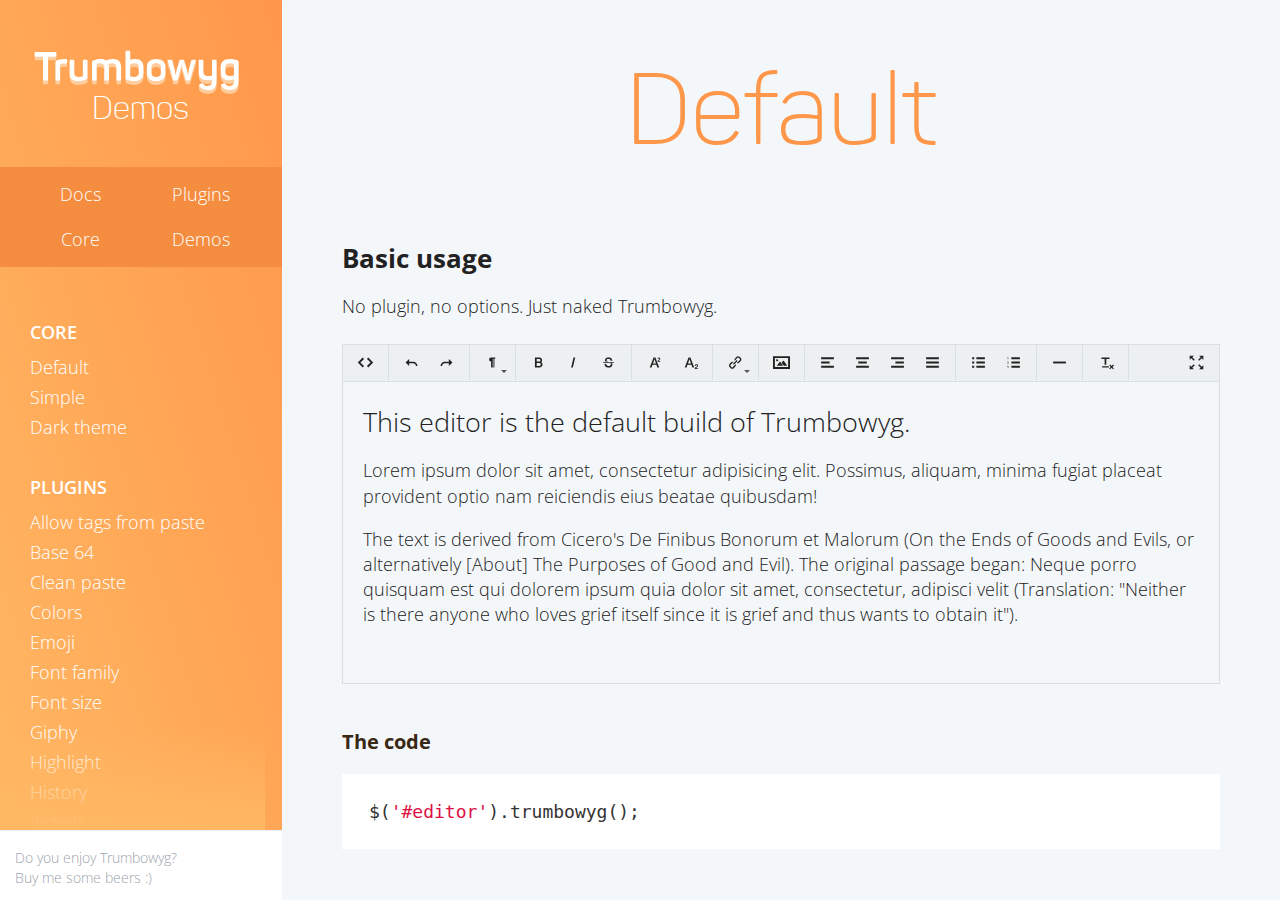
<file: wwwroot/js/Trumbowyg-main/docs/demos/index.html>
<!DOCTYPE html>
<html lang="en">
<head>
    <meta charset="utf-8">
    <meta http-equiv="X-UA-Compatible" content="IE=edge,chrome=1">
    <title>Demos | Trumbowyg: A lightweight WYSIWYG editor | Alex-D / Alexandre Demode</title>
    <meta name="description" content="Trumbowyg is a jQuery plugin for create WYSIWYG editor">
    <meta name="viewport" content="width=device-width, initial-scale=1">

    <link rel="icon" type="image/png" href="../favicon.png">

    <link rel="stylesheet" href="../css/main.css">
    <link href='https://fonts.googleapis.com/css?family=Open+Sans:400,700' rel='stylesheet' type='text/css'>
</head>
<body class="documentation-body">
<svg xmlns="http://www.w3.org/2000/svg" style="overflow: hidden;visibility: hidden;height: 0;width: 0;">
    <symbol id="trumbowyg-link" viewBox="0 0 72 72">
        <path d="M30.9 49.1l-6.7 6.7c-.8.8-1.6.9-2.1.9s-1.4-.1-2.1-.9l-5.2-5.2c-1.1-1.1-1.1-3.1 0-4.2l6.1-6.1.2-.2 6.5-6.5c-1.2-.6-2.5-.9-3.8-.9-2.3 0-4.6.9-6.3 2.6L10.8 42c-3.5 3.5-3.5 9.2 0 12.7l5.2 5.2c1.7 1.7 4 2.6 6.3 2.6s4.6-.9 6.3-2.6l6.7-6.7C38 50.5 38.6 46.3 37 43l-6.1 6.1zM38.5 22.7l6.7-6.7c.8-.8 1.6-.9 2.1-.9s1.4.1 2.1.9l5.2 5.2c1.1 1.1 1.1 3.1 0 4.2l-6.1 6.1-.2.2-6.5 6.5c1.2.6 2.5.9 3.8.9 2.3 0 4.6-.9 6.3-2.6l6.7-6.7c3.5-3.5 3.5-9.2 0-12.7l-5.2-5.2c-1.7-1.7-4-2.6-6.3-2.6s-4.6.9-6.3 2.6l-6.7 6.7c-2.7 2.7-3.3 6.9-1.7 10.2l6.1-6.1z"></path>
        <path d="M44.1 30.7c.2-.2.4-.6.4-.9 0-.3-.1-.6-.4-.9l-2.3-2.3c-.2-.2-.6-.4-.9-.4-.3 0-.6.1-.9.4L25.8 40.8c-.2.2-.4.6-.4.9 0 .3.1.6.4.9l2.3 2.3c.2.2.6.4.9.4.3 0 .6-.1.9-.4l14.2-14.2z"></path>
    </symbol>
</svg>
<div class="sidebar">
    <div class="sidebar-inner">
        <header class="header-documentation">
            <a href="../" class="documentation-logo-link" title="Back to Trumbowyg landing">
                <img src="../img/logo-doc.svg" alt="" class="documentation-logo">
            </a>
            <h1 class="documentation-title">
                Demos
            </h1>
            <nav class="documentation-menu">
                <a href="../documentation/">Docs</a><span class="documentation-menu-dot"> &bull;</span>
                <a href="../documentation/plugins/">Plugins</a><span class="documentation-menu-dot"> &bull;</span>
                <a href="../documentation/core/">Core</a><span class="documentation-menu-dot"> &bull;</span>
                <a href="../demos/">Demos</a>
            </nav>
        </header>

        <aside class="documentation-summary">
            <ul>
                <li>
                    <span class="documentation-summary-title">Core</span>
                    <ul>
                        <li><a href="./core/default.html">Default</a></li>
                        <li><a href="./core/simple.html">Simple</a></li>
                        <li><a href="./core/dark-theme.html">Dark theme</a></li>
                    </ul>
                </li>
                <li>
                    <span class="documentation-summary-title">Plugins</span>
                    <ul>
                        <li><a href="./plugins/allowtagsfrompaste.html">Allow tags from paste</a></li>
                        <li><a href="./plugins/base64.html">Base 64</a></li>
                        <li><a href="./plugins/cleanpaste.html">Clean paste</a></li>
                        <li><a href="./plugins/colors.html">Colors</a></li>
                        <li><a href="./plugins/emoji.html">Emoji</a></li>
                        <li><a href="./plugins/fontfamily.html">Font family</a></li>
                        <li><a href="./plugins/fontsize.html">Font size</a></li>
                        <li><a href="./plugins/giphy.html">Giphy</a></li>
                        <li><a href="./plugins/highlight.html">Highlight</a></li>
                        <li><a href="./plugins/history.html">History</a></li>
                        <li><a href="./plugins/indent.html">Indent</a></li>
                        <li><a href="./plugins/insertaudio.html">Insert audio</a></li>
                        <li><a href="./plugins/lineheight.html">Line height</a></li>
                        <li><a href="./plugins/mathml.html">MathML</a></li>
                        <li><a href="./plugins/mention.html">Mention</a></li>
                        <li><a href="./plugins/noembed.html">Noembed</a></li>
                        <li><a href="./plugins/pasteembed.html">Paste embed</a></li>
                        <li><a href="./plugins/pasteimage.html">Paste image</a></li>
                        <li><a href="./plugins/preformatted.html">Preformatted</a></li>
                        <li><a href="./plugins/resizimg.html">Resizimg</a></li>
                        <li><a href="./plugins/ruby.html">Ruby</a></li>
                        <li><a href="./plugins/specialchars.html">Special chars</a></li>
                        <li><a href="./plugins/table.html">Table</a></li>
                        <li><a href="./plugins/template.html">Template</a></li>
                        <li><a href="./plugins/upload.html">Upload</a></li>
                    </ul>
                </li>
            </ul>
        </aside>

        <div class="documentation-sidebar-beer">
            <a href="../#donate">
                <img src="../img/beer.svg" alt="" class="beer-icon">
                <span class="beer-label">
                    Do you enjoy Trumbowyg? <br>
                    Buy me some beers :)
                </span>
            </a>
        </div>
    </div>
</div>

<main class="main main-demos">
    <iframe src="./core/default.html" frameborder="0"></iframe>
</main>


<script src="//ajax.googleapis.com/ajax/libs/jquery/3.3.1/jquery.min.js"></script>
<script>window.jQuery || document.write('<script src="../js/vendor/jquery-3.3.1.min.js"><\/script>')</script>

<script src="../js/vendor/highlight.js"></script>
<script src="../js/main.js"></script>
</body>
</html>
</file>
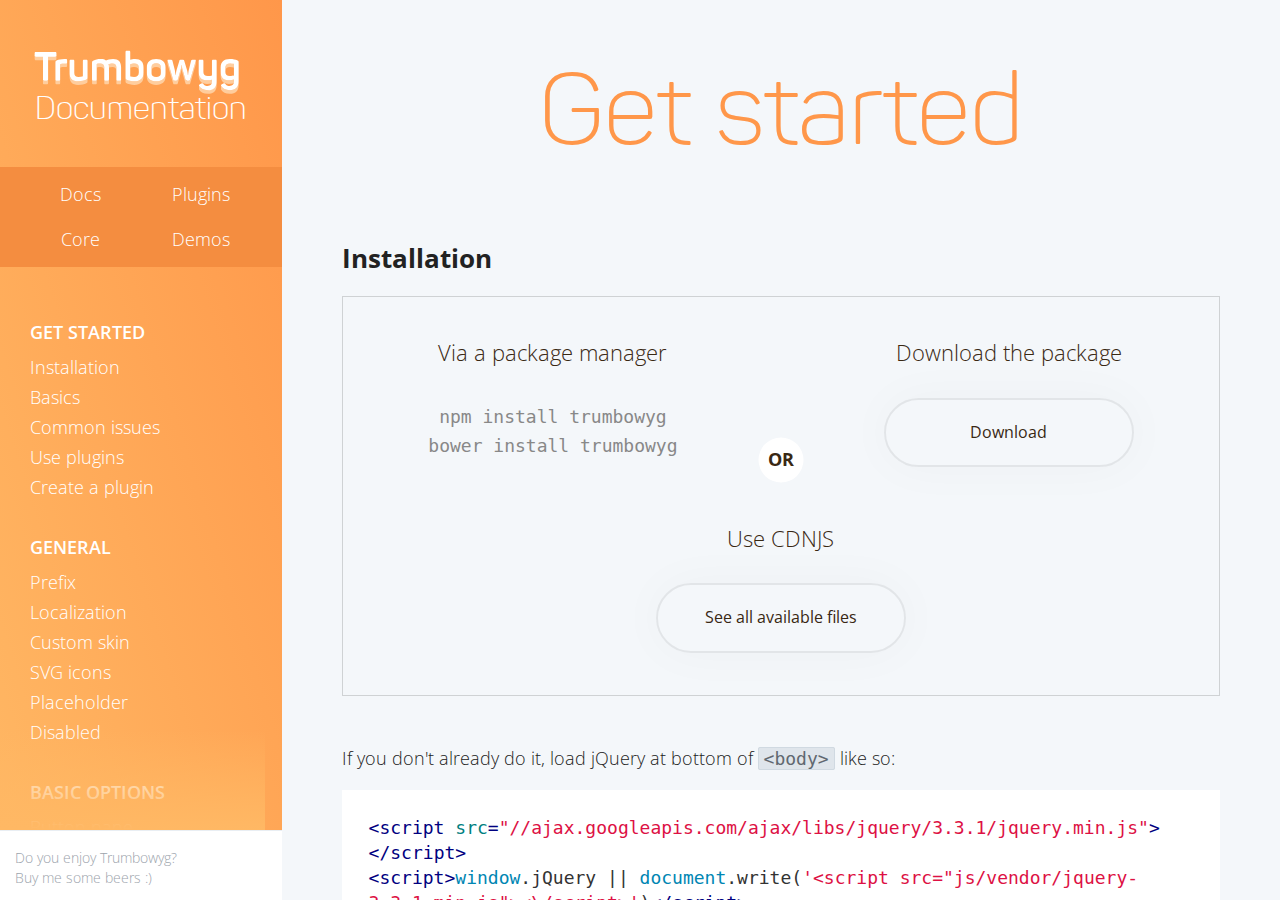
<file: wwwroot/js/Trumbowyg-main/docs/documentation/index.html>
<!DOCTYPE html>
<html lang="en">
<head>
    <meta charset="utf-8">
    <meta http-equiv="X-UA-Compatible" content="IE=edge,chrome=1">
    <title>Documentation | Trumbowyg: A lightweight WYSIWYG editor | Alex-D / Alexandre Demode</title>
    <meta name="description" content="Trumbowyg is a jQuery plugin for create WYSIWYG editor">
    <meta name="viewport" content="width=device-width, initial-scale=1">

    <link rel="icon" type="image/png" href="../favicon.png">

    <link rel="stylesheet" href="../css/main.css">
    <link href='https://fonts.googleapis.com/css?family=Open+Sans:400,700' rel='stylesheet' type='text/css'>
</head>
<body class="documentation-body">
<svg xmlns="http://www.w3.org/2000/svg" style="overflow: hidden;visibility: hidden;height: 0;width: 0;">
    <symbol id="trumbowyg-link" viewBox="0 0 72 72">
        <path d="M30.9 49.1l-6.7 6.7c-.8.8-1.6.9-2.1.9s-1.4-.1-2.1-.9l-5.2-5.2c-1.1-1.1-1.1-3.1 0-4.2l6.1-6.1.2-.2 6.5-6.5c-1.2-.6-2.5-.9-3.8-.9-2.3 0-4.6.9-6.3 2.6L10.8 42c-3.5 3.5-3.5 9.2 0 12.7l5.2 5.2c1.7 1.7 4 2.6 6.3 2.6s4.6-.9 6.3-2.6l6.7-6.7C38 50.5 38.6 46.3 37 43l-6.1 6.1zM38.5 22.7l6.7-6.7c.8-.8 1.6-.9 2.1-.9s1.4.1 2.1.9l5.2 5.2c1.1 1.1 1.1 3.1 0 4.2l-6.1 6.1-.2.2-6.5 6.5c1.2.6 2.5.9 3.8.9 2.3 0 4.6-.9 6.3-2.6l6.7-6.7c3.5-3.5 3.5-9.2 0-12.7l-5.2-5.2c-1.7-1.7-4-2.6-6.3-2.6s-4.6.9-6.3 2.6l-6.7 6.7c-2.7 2.7-3.3 6.9-1.7 10.2l6.1-6.1z"></path>
        <path d="M44.1 30.7c.2-.2.4-.6.4-.9 0-.3-.1-.6-.4-.9l-2.3-2.3c-.2-.2-.6-.4-.9-.4-.3 0-.6.1-.9.4L25.8 40.8c-.2.2-.4.6-.4.9 0 .3.1.6.4.9l2.3 2.3c.2.2.6.4.9.4.3 0 .6-.1.9-.4l14.2-14.2z"></path>
    </symbol>
</svg>
<div class="sidebar">
    <div class="sidebar-inner">
        <header class="header-documentation">
            <a href="../" class="documentation-logo-link" title="Back to Trumbowyg landing">
                <img src="../img/logo-doc.svg" alt="" class="documentation-logo">
            </a>
            <h1 class="documentation-title">
                Documentation
            </h1>
            <nav class="documentation-menu">
                <a href="./">Docs</a><span class="documentation-menu-dot"> &bull;</span>
                <a href="./plugins/">Plugins</a><span class="documentation-menu-dot"> &bull;</span>
                <a href="./core/">Core</a><span class="documentation-menu-dot"> &bull;</span>
                <a href="../demos/">Demos</a>
            </nav>
        </header>

        <aside class="documentation-summary">
            <ul>
                <li>
                    <a href="#get-started">Get started</a>
                    <ul>
                        <li><a href="#installation">Installation</a></li>
                        <li><a href="#basics">Basics</a></li>
                        <li><a href="#common-issues">Common issues</a></li>
                        <li><a href="#use-plugins">Use plugins</a></li>
                        <li><a href="./plugins/#create-your-own">Create a plugin</a></li>
                    </ul>
                </li>
                <li>
                    <a href="#general">General</a>
                    <ul>
                        <li><a href="#prefix">Prefix</a></li>
                        <li><a href="#localization">Localization</a></li>
                        <li><a href="#custom-skin">Custom skin</a></li>
                        <li><a href="#svg-icons">SVG icons</a></li>
                        <li><a href="#placeholder">Placeholder</a></li>
                        <li><a href="#disabled">Disabled</a></li>
                    </ul>
                </li>
                <li>
                    <a href="#basic-options">Basic Options</a>
                    <ul>
                        <li><a href="#button-pane">Button pane</a></li>
                        <li><a href="#change-active-dropdown-icon">Active dropdown icon</a></li>
                        <li><a href="#hide-button-texts">Hide button texts</a></li>
                        <li><a href="#semantic">Semantic</a></li>
                        <li><a href="#reset-css">Reset CSS</a></li>
                        <li><a href="#remove-format-pasted">Remove format pasted</a></li>
                        <li><a href="#tags-to-remove">Tags to remove</a></li>
                        <li><a href="#tags-to-keep">Tags to keep</a></li>
                        <li><a href="#auto-grow">Auto grow</a></li>
                        <li><a href="#auto-grow-on-enter">Auto grow on enter</a></li>
                        <li><a href="#image-width-modal-edit">Image width modal edit</a></li>
                        <li><a href="#url-protocol">URL protocol</a></li>
                        <li><a href="#minimal-links">Minimal links</a></li>
                        <li><a href="#default-link-target">Default link target</a></li>
                        <li><a href="#tag-classes">Tag classes</a></li>
                    </ul>
                </li>
                <li>
                    <a href="#advanced-options">Advanced Options</a>
                    <ul>
                        <li><a href="#add-localization">Add a localization</a></li>
                        <li><a href="#custom-buttons">Custom buttons</a></li>
                        <li><a href="#custom-dropdowns">Custom dropdowns</a></li>
                    </ul>
                </li>
                <li>
                    <a href="#api">API</a>
                    <ul>
                        <li><a href="#modal-box">Modal box</a></li>
                        <li><a href="#range">Range</a></li>
                        <li><a href="#manage-content">Manage content</a></li>
                        <li><a href="#empty">Empty</a></li>
                        <li><a href="#enable-disable-edition">Enable/disable edition</a></li>
                        <li><a href="#toggle">Toggle HTML/WYSIWYG</a></li>
                        <li><a href="#destroy-editor">Destroy editor</a></li>
                        <li><a href="#events">Events</a></li>
                    </ul>
                </li>
            </ul>
        </aside>

        <div class="documentation-sidebar-beer">
            <a href="../#donate">
                <img src="../img/beer.svg" alt="" class="beer-icon">
                <span class="beer-label">
                    Do you enjoy Trumbowyg? <br>
                    Buy me some beers :)
                </span>
            </a>
        </div>
    </div>
</div>

<main class="main">
    <section id="get-started" class="wrapper section">
        <h2 class="section-title">Get started</h2>

        <div class="feature">
            <h3 id="installation">Installation</h3>

            <div class="installation-first-step">
                <div class="installation-package-managers">
                    <div class="installation-col-title">
                        Via a package manager
                    </div>
                    <code>npm install trumbowyg</code>
                    <code>bower install trumbowyg</code>
                </div>
                <div class="installation-or">
                    or
                </div>
                <div class="installation-download">
                    <div class="installation-col-title">
                        Download the package
                    </div>
                    <a href="https://github.com/Alex-D/Trumbowyg/archive/main.zip" class="button button-ghost">Download</a>
                </div>
                <div class="installation-cdn">
                    <div class="installation-col-title">
                        Use CDNJS
                    </div>
                    <a href="https://cdnjs.com/libraries/Trumbowyg" class="button button-ghost">See all available files</a>
                </div>
            </div>

            <p>
                If you don't already do it, load jQuery at bottom of <code>&lt;body&gt;</code> like so:
            </p>
            <pre><code class="html">
&lt;script src="//ajax.googleapis.com/ajax/libs/jquery/3.3.1/jquery.min.js">&lt;/script>
&lt;script>window.jQuery || document.write('&lt;script src="js/vendor/jquery-3.3.1.min.js">&lt;\/script>')&lt;/script>
            </code></pre>
            <p class="note">
                Trumbowyg requires jQuery >= 1.8
            </p>

            <p>
                After these lines, you have to load Trumbowyg.
            </p>
            <pre><code class="html">
&lt;script src="trumbowyg/dist/trumbowyg.min.js">&lt;/script>
            </code></pre>

            <p>
                Don't forget to load Trumbowyg CSS in the <code>&lt;head&gt;</code>, or load your own style for the
                editor.
            </p>
            <pre><code class="html">
&lt;link rel="stylesheet" href="trumbowyg/dist/ui/trumbowyg.min.css">
            </code></pre>
        </div>


        <div class="feature">
            <h3 id="basics">Basics</h3>

            <p>
                This the minimal code to transform a simple div into the amazing WYSIWYG editor which is Trumbowyg.
            </p>
            <pre><code class="javascript">
$('#trumbowyg-demo').trumbowyg();
            </code></pre>
            <p>
                If you want to set options to Trumbowyg, add an object which contains your options as parameters.
            </p>
            <pre><code class="javascript">
$('#trumbowyg-demo').trumbowyg({
    btns: [['strong', 'em',], ['insertImage']],
    autogrow: true
});
            </code></pre>
        </div>

        <div class="feature">
            <h3 id="common-issues">Common issues</h3>

            <h4>SVG icons does not load</h4>

            <ul>
                <li>check if you are in HTTP(S) protocol;</li>
                <li>check if you do not have cross domain error (XHR request is used).</li>
            </ul>
            <p>
                If your problem is not solved by these tips, check the
                <a href="#svg-icons">SVG icons section</a>.
            </p>
        </div>

        <div class="feature">
            <h3 id="use-plugins">Use plugins</h3>

            <h4>Add a plugin to your page</h4>

            <p>
                Basically you need to add the plugin JS to your page, at the bottom of your <code>&lt;body></code>,
                <strong>after</strong> jQuery and Trumbowyg imports (in this order), but before your custom JS which
                initialize Trumbowyg:
            </p>
            <pre><code class="html">
&lt;-- Import jQuery -->
&lt;script src="//ajax.googleapis.com/ajax/libs/jquery/3.3.1/jquery.min.js">&lt;/script>
&lt;script>window.jQuery || document.write('&lt;script src="js/vendor/jquery-3.3.1.min.js">&lt;\/script>')&lt;/script>

&lt;-- Import Trumbowyg -->
&lt;script src="trumbowyg/dist/trumbowyg.min.js">&lt;/script>

&lt;-- Import Trumbowyg plugins... -->
&lt;script src="trumbowyg/dist/plugins/upload/trumbowyg.cleanpaste.min.js">&lt;/script>
&lt;script src="trumbowyg/dist/plugins/upload/trumbowyg.pasteimage.min.js">&lt;/script>

&lt;-- Init Trumbowyg -->
&lt;script>
    // Doing this in a loaded JS file is better, I put this here for simplicity
    $('#my-editor').trumbowyg();
&lt;/script>
            </code></pre>

            <p>
                In the previous case, plugins are "auto registering" themself into Trumbowyg and be activated in
                <strong>all</strong> future Trumbowyg instances.
            </p>
            <p>
                But most popular plugins are button-based, like
                <a href="./plugins/#plugin-upload">upload</a> or
                <a href="./plugins/#plugin-colors">colors</a> ones.
                If you want to use these plugins, load them like explained before, then add the plugin button to your editor
                by <a href="#button-pane">checking the button pane doc section</a>.
            </p>
            <p>
                For more information on plugins, check <a href="./plugins/">the plugins documentation page.</a>
            </p>
        </div>
    </section>


    <section id="general" class="wrapper section">
        <h2 class="section-title">General</h2>

        <div class="feature" data-added="1.0.0">
            <h3 id="prefix">Prefix</h3>
            <p>
                You can change prefix of all class added on elements of Trumbowyg using this option:
            </p>
            <pre><code class="javascript">
$('textarea').trumbowyg({
    prefix: 'custom-prefix'
});
            </code></pre>
            <p>
                For example, the bold button class is now <code class="javascript">custom-prefix-bold-button</code>
            </p>
            <p class="note">
                Default value is <code>trumbowyg</code>
            </p>
        </div>


        <div class="feature" data-added="1.0.0">
            <h3 id="localization">Localization</h3>
            <p>
                Your users don't speak english? No problem, Trumbowyg has a language parameter. You have to load the
                appropriate lang file. Search in <code>/dist/langs</code> folder to see if a language file already
                exists, if not create it and share it :). See <a href="#add-localization">add a localization</a> for
                more details on language file.
            </p>
            <p>
                Don't forget include the lang file in your pages:
            </p>
            <pre><code class="html">
&lt;script type="text/javascript" src="js/dist/langs/fr.min.js"&gt;&lt;/script&gt;
            </code></pre>
            <p class="note">
                Warning, include lang file after Trumbowyg and before instantiating the editor!
            </p>
            <p>
                Usage of language parameter:
            </p>
            <pre><code class="javascript">
$('textarea').trumbowyg({
    lang: 'fr'
});
            </code></pre>
            <p class="note">
                If the lang was not found, english values are used by default.
            </p>
        </div>


        <div class="feature" data-added="1.0.0">
            <h3 id="custom-skin">Custom skin</h3>
            <p>
                Trumbowyg is flexible and simple. You want a different look?
            </p>

            <h4>Replace existing CSS file</h4>
            <p>
                Copy <code>/src/ui/</code> folder somewhere and customize style. Finally, link your new CSS file and
                remove link to Trumbowyg default style.
            </p>
            <p class="note">
                It is not recommended to directly edit the CSS file in the trumbowyg folder. When you update the plugin,
                your modifications will be erased.
            </p>

            <br>

            <h4>Multiple skins for multiple Trumbowyg</h4>
            <p>
                This is useful when you do not want same design for all instances of Trumbowyg.
            </p>
            <p>
                Use the prefix option:
            </p>
            <pre><code class="javascript">
$('.editor-modern-ui').trumbowyg({
    prefix: 'modern-ui'
});
            </code></pre>
            <p>
                In your CSS, you can now stylize <code>.modern-ui-link-button</code> for example, whitout conflicts with
                the default skin. It's necessary to redefine style for all elements. If you want to start from the
                default skin, copy <code>/src/ui/</code> folder, replace all <code>trumbowyg-</code> by your prefix and
                work from here.
            </p>
        </div>


        <div class="feature" data-added="2.1.0">
            <h3 id="svg-icons">SVG icons</h3>
            <p class="added-feature">Added in 2.1.0</p>
            <p>
                A pack of SVG icons is available and enabled by default. This file is loaded via XHR request
                in JavaScript so it is possible the path is not matching with your assets file paths.
                You can change the path of the SVG or disable this feature.
            </p>

            <h4>Change SVG path globally</h4>
            <p>
                To change SVG path, you need to set the path in global Trumbowyg configuration object:
            </p>
            <pre><code class="javascript">
$.trumbowyg.svgPath = '/assets/my-custom-path/icons.svg';
            </code></pre>
            <p class="note">
                This global way needs to be done before initialize any Trumbowyg instance.
            </p>

            <h4>Disable SVG icons globally</h4>
            <p>
                If you do not want SVG icons, you can set this option to false. Then, you can add your custom
                icons by CSS or what you want.
            </p>
            <pre><code class="javascript">
$.trumbowyg.svgPath = false;
            </code></pre>
            <p>
                Check <a href="#hide-button-texts">hide button texts</a> option if you did not want button content at all
                and customize it by yourself.
            </p>
            <p class="note">
                This global way needs to be done before initialize any Trumbowyg instance.
            </p>

            <h4>Change SVG path or disable SVG icons locally</h4>
            <p>
                You can also apply <code>svgPath</code> option for an isolated editor only.
            </p>
            <pre><code class="javascript">
$('.editor').trumbowyg({
    svgPath: false // or a path like '/assets/my-custom-path/icons.svg'
});
            </code></pre>

            <h4>Use absolute path to SVG sprite</h4>
            <p class="added-feature">Added in 2.22.0</p>
            <p class="note">
                If you want to be IE-complient you should use this option.
            </p>
            <p>
                This will load icons directly from the sprite file.
                Instead of loading the sprite inline into the page, you can directly set this global option to true.
            </p>
            <pre><code class="javascript">
$.trumbowyg.svgAbsoluteUsePath = true;
            </code></pre>
            <p>
                This option is useful to avoid issues with <code>baseURL</code>.
            </p>
            <p class="note">
                This global way needs to be done before initialize any Trumbowyg instance.
            </p>
            <p class="note">
                Default value for <code>svgAbsoluteUsePath</code> is <code>false</code>.
            </p>

            <h4>Use SVG icons without XHR or via an another protocol than HTTP(S)</h4>
            <p class="note">
                If you want to be IE9-complient you should use this option.
            </p>
            <p>
                If you do not want use HTTP(S) protocol or use XHR to load icons, you can load icons in your HTML
                on your own. You just need to include the
                <a href="https://raw.githubusercontent.com/Alex-D/Trumbowyg/main/dist/ui/icons.svg">icons.svg file</a>
                inline in your <code>&lt;body></code>:
            </p>
            <pre><code class="html">
&lt;div id="trumbowyg-icons">
    &lt;svg xmlns="http://www.w3.org/2000/svg">
        &lt;symbol id="trumbowyg-blockquote" viewBox="0 0 72 72">&lt;path d="...">&lt;/path>&lt;/symbol>
        &lt;symbol id="trumbowyg-bold" viewBox="0 0 72 72">&lt;path d="...">&lt;/path>&lt;/symbol>
        &lt;symbol id="trumbowyg-close" viewBox="0 0 72 72">&lt;path d="...">&lt;/path>&lt;/symbol>
        &lt;!-- ... all other icons here -->
    &lt;/svg>
&lt;/div>
            </code></pre>
            <p class="note">
                You need to use this id: <code>&lt;prefix&gt;-icons</code>.
            </p>
            <p>
                Trumbowyg checks if a <code>#&lt;prefix&gt;-icons</code> exists. If not, it loads SVG icons file via
                XHR and puts it in a div with this id. Next editor on the page does not load icons again. By adding
                this div in the page, you "hack" this mechanism to load it on your own.
            </p>
        </div>


        <div class="feature" data-added="1.1.3">
            <h3 id="placeholder">Placeholder</h3>
            <p>
                Like the HTML5 attribute on input and textarea, you can add a placeholder with Trumbowyg.
            </p>
            <pre><code class="html">
&lt;div class="my-editor" placeholder="Your text as placeholder">&lt;/div>
            </code></pre>
            <p class="note">
                Placeholder is visible only if the element is empty (no HTML/text).
            </p>
            <div class="note">
                <p>
                    Placeholder is both managed in JS and CSS with the default style. If you create your own style, you
                    need to apply the following style (replace <code>trumbowyg</code> by your prefix):
                </p>
                <pre><code class="css">
.trumbowyg-editor[contenteditable=true]:empty::before{
    content: attr(placeholder);
    color: #999;
}
                </code></pre>
            </div>
        </div>


        <div class="feature" data-added="2.1.0">
            <h3 id="disabled">Disabled</h3>
            <p class="added-feature">Added in 2.1.0</p>
            <p>
                Trumbowyg supports <code>disabled</code> attribute on a textarea and an option.
            </p>
            <pre><code class="html">
&lt;textarea class="my-editor" disabled>&lt;/textarea>
            </code></pre>
            <pre><code class="javascript">
$('.a-disabled-editor').trumbowyg({
    disabled: true
});
            </code></pre>
            <p class="note">
                You can switch between disabled and enabled states by <a href="#enable-disable-edition">using API</a>
            </p>
        </div>
    </section>


    <section id="basic-options" class="wrapper section">
        <h2 class="section-title">Basic Options</h2>


        <div class="feature" data-added="1.0.0">
            <h3 id="button-pane">Button pane</h3>
            <p>
                It's probably the most interesting option, it allows you to choose the buttons that appears in the
                button pane. This option is an array containing string values representing the buttons or vertical
                separators (using the pipe character). To create your own custom button pane, define an array and pass
                it to the <code>btns</code> option.
            </p>
            <pre><code class="javascript">
$('.simple-editor').trumbowyg({
    btns: [['bold', 'italic'], ['link']]
});
            </code></pre>
            <div class="note">
                <p>
                    By default, <code>btns</code> option value is:
                </p>
                <pre><code class="javascript">
$('.simple-editor').trumbowyg({
    btns: [
        ['viewHTML'],
        ['undo', 'redo'], // Only supported in Blink browsers
        ['formatting'],
        ['strong', 'em', 'del'],
        ['superscript', 'subscript'],
        ['link'],
        ['insertImage'],
        ['justifyLeft', 'justifyCenter', 'justifyRight', 'justifyFull'],
        ['unorderedList', 'orderedList'],
        ['horizontalRule'],
        ['removeformat'],
        ['fullscreen']
    ]
});
                </code></pre>
            </div>
        </div>


        <div class="feature" data-added="2.18.0">
            <h3 id="change-active-dropdown-icon">Active dropdown icon</h3>
            <p class="added-feature">Added in 2.18.0</p>
            <p>
                Dropdown icon can change to the active sub-button icon with this option enabled.
            </p>
            <pre><code class="javascript">
$('.simple-editor').trumbowyg({
    changeActiveDropdownIcon: true
});
            </code></pre>
            <p class="note">
                By default, <code>changeActiveDropdownIcon</code> option value is: <code>false</code>
            </p>
        </div>


        <div class="feature" data-added="2.5.0">
            <h3 id="hide-button-texts">Hide button texts</h3>
            <p class="added-feature">Added in 2.5.0</p>
            <p>
                You can hide button texts showed when you put <a href="#svg-icons">svgPath to false</a>.
            </p>
            <pre><code class="javascript">
// Globally
$.trumbowyg.hideButtonTexts = true

// Or locally
$('.trumbowyg').trumbowyg({
    hideButtonTexts: true
});
            </code></pre>
            <p class="note">
                If you disable SVG icons and button texts, you should design them by yourself.
            </p>
        </div>


        <div class="feature" data-added="1.0.0">
            <h3 id="semantic">Semantic</h3>
            <p>
                Generates a better, more semantic oriented HTML (i.e. <code>&lt;em&gt;</code> instead of <code>
                &lt;i&gt;</code>, <code>&lt;strong&gt;</code> instead of <code>&lt;b&gt;</code>, etc.). It's just a
                boolean:
            </p>
            <pre><code class="javascript">
$('.trumbowyg').trumbowyg({
    semantic: false
});
            </code></pre>
            <p>
                Enabling semantic mode deactivates the <em>underline</em> button by default because they do not convey any real
                semantic. If you want to reactivate them, you have to do it explicitly, see <a href="#button-pane">Button
                pane</a>
            </p>
            <p>
                Since 2.12.0 you can also put an object to customize the semantic tag mapping for each one of these tags:
                <code>&lt;b&gt;</code>,
                <code>&lt;i&gt;</code>,
                <code>&lt;s&gt;</code>,
                <code>&lt;strike&gt;</code>,
                <code>&lt;div&gt;</code>.
            </p>
            <pre><code class="javascript">
$('.trumbowyg').trumbowyg({
    semantic: {
        'div': 'div' // Editor does nothing on div tags now
    }
});
            </code></pre>
            <p class="note">
                This option is set to <code>true</code> by default which is equivalent to:
            </p>
            <pre><code class="javascript">
$('.trumbowyg').trumbowyg({
    semantic: {
        'b': 'strong',
        'i': 'em',
        's': 'del',
        'strike': 'del',
        'div': 'p'
    }
});
            </code></pre>
        </div>


        <div class="feature" data-added="1.0.0">
            <h3 id="reset-css">Reset CSS</h3>
            <p>
                If you don't want the page style to impact on the look of the text in the editor, you will need to apply
                a reset-css on the editor. You can activate this with the <code>resetCss</code> option:
            </p>
            <pre><code class="javascript">
$('.trumbowyg').trumbowyg({
    resetCss: true
});
            </code></pre>
            <p class="note">
                This option is set to <code>false</code> by default. The reset only applies to the editor, not to the
                generated HTML code.
            </p>
        </div>


        <div class="feature" data-added="2.0.0">
            <h3 id="remove-format-pasted">Remove format pasted</h3>
            <p>
                If you don't want styles pasted from clipboard (from Word or other webpage for example), pass the <code>removeformatPasted</code>
                option to <code>true</code>
            </p>
            <pre><code class="javascript">
$('.trumbowyg').trumbowyg({
    removeformatPasted: true
});
            </code></pre>
            <p class="note">
                In order to use this option, you need to define a font size in your CSS or use a reset like normalize.
            </p>
            <p class="note">
                Remove format pasted is not active by default (set to <code>false</code>).
            </p>
        </div>


        <div class="feature" data-added="2.0.0">
            <h3 id="tags-to-remove">Tags to remove</h3>
            <p>
                Allow to sanitize the code by removing all tags you want. The <code>tagsToRemove</code>
                option is an array.
            </p>
            <pre><code class="javascript">
$('.trumbowyg').trumbowyg({
    tagsToRemove: ['script', 'link']
});
            </code></pre>
            <p class="note">
                You must do the sanitize server-side too to avoid some security issues like XSS.
            </p>
            <p class="note">
                Tags to remove is an empty array by default (set to <code>[]</code>).
            </p>
        </div>


        <div class="feature" data-added="2.12.0">
            <h3 id="tags-to-keep">Tags to keep</h3>
            <p class="added-feature">Added in 2.12.0</p>
            <p>
                Sometimes you want to keep some empty <code>i</code> tags for <em>Font Awesome</em> or anything else. You can define this list via the <code>tagsToKeep</code>
                option.
            </p>
            <pre><code class="javascript">
$('.trumbowyg').trumbowyg({
    tagsToKeep: ['i', 'script[src]']
});
            </code></pre>
            <p class="note">
                Default tags to keep are <code>['hr', 'img', 'embed', 'iframe', 'input']</code>.
            </p>
        </div>


        <div class="feature" data-added="1.0.0">
            <h3 id="auto-grow">Auto grow</h3>
            <p>
                The text editing zone can extend itself when writing a long text. To activate this feature, use the
                autogrow option:
            </p>
            <pre><code class="javascript">
$('.trumbowyg').trumbowyg({
    autogrow: true
});
            </code></pre>
            <p class="note">
                Autogrow is not active by default (set to <code>false</code>).
            </p>
        </div>


        <div class="feature" data-added="2.7.0">
            <h3 id="auto-grow-on-enter">Auto grow on enter</h3>
            <p class="added-feature">Added in 2.7.0</p>
            <p>
                The text editing zone can extend itself when editor get focus and reduce on blur.
                To activate this feature, use the following option:
            </p>
            <pre><code class="javascript">
$('.trumbowyg').trumbowyg({
    autogrowOnEnter: true
});
            </code></pre>
            <p class="note">
                Autogrow on enter is not active by default (set to <code>false</code>).
            </p>
        </div>


        <div class="feature" data-added="2.9.0">
            <h3 id="image-width-modal-edit">Image width modal edit</h3>
            <p class="added-feature">Added in 2.9.0</p>
            <p>
                Add a field in image insert/edit modal which allow users to set the image width.
                To activate this feature, use the following option:
            </p>
            <pre><code class="javascript">
$('.trumbowyg').trumbowyg({
    imageWidthModalEdit: true
});
            </code></pre>
            <p class="note">
                Image width modal edit is not active by default (set to <code>false</code>).
            </p>
        </div>


        <div class="feature" data-added="2.9.4">
            <h3 id="url-protocol">URL protocol</h3>
            <p class="added-feature">Added in 2.9.4</p>
            <p>
                An option to auto-prefix URLs with a protocol.
            </p>
            <p>
                When this option
                is set to <code>true</code>, URLs missing a protocol will be
                prefixed with <code>https://</code>. Alternatively, a string can
                be provided for a custom prefix.
            </p>
            <p>
              For example, a value of <code>true</code> would convert
              <code>example.com</code> to
              <code>https://example.com</code>, while a value of
              <code>ftp</code> converts to
              <code>ftp://example.com</code>.
            </p>
            <pre><code class="javascript">
$('.trumbowyg').trumbowyg({
    urlProtocol: true
});
            </code></pre>
            <p class="note">
              Anchors, email addresses and relative links are left unchanged.
            </p>
            <p class="note">
                URL protocol is not active by default (set to <code>false</code>).
            </p>
        </div>


        <div class="feature" data-added="2.9.4">
            <h3 id="minimal-links">Minimal links</h3>
            <p class="added-feature">Added in 2.9.4</p>
            <p>
                Reduce the link overlay to use only <code>url</code> and
                <code>text</code> fields, omitting <code>title</code> and
                <code>target</code>.
            </p>
            <pre><code class="javascript">
$('.trumbowyg').trumbowyg({
    minimalLinks: true
});
            </code></pre>
            <p class="note">
                The minimal links option is not active by default (set to
                <code>false</code>).
            </p>
        </div>


        <div class="feature" data-added="2.20.0">
            <h3 id="default-link-target">Default link target</h3>
            <p class="added-feature">Added in 2.20.0</p>
            <p>
                Allow to set link target attribute value to what you want, even if the <code>minimalLinks</code>
                option is set to <code>true</code>.
            </p>
            <pre><code class="javascript">
$('.trumbowyg').trumbowyg({
    defaultLinkTarget: '_blank'
});
            </code></pre>
            <p class="note">
                Default link target does nothing by default (set to
                <code>undefined</code>).
            </p>
        </div>


        <div class="feature" data-added="2.23.0">
            <h3 id="tag-classes">Tag classes</h3>
            <p class="added-feature">Added in 2.23.0</p>
            <p>
                Add classes to any tag.
            </p>
            <pre><code class="javascript">
$('.trumbowyg').trumbowyg({
    tagClasses: {
        h1: 'h1', // Bootstrap example
        blockquote: 'bg-grey-100 rounded-xl', // Tailwind CSS example
    }
});
            </code></pre>
            <p class="note">
                No classes are applied by default.
            </p>
        </div>
    </section>


    <section id="advanced-options" class="wrapper section">
        <h2 class="section-title">Advanced Options</h2>

        <div class="feature" data-added="1.0.0">
            <h3 id="add-localization">Add a localization</h3>
            <p>
                The structure of a language file is simple, it is a JavaScript Object which associate a translation to
                any key. For example:
            </p>
            <pre><code class="javascript">
jQuery.trumbowyg.langs.fr = {
    _dir: "ltr", // Changes the editor dir

    bold: "Gras",
    close: "Fermer"
};
            </code></pre>
            <p>
                Some localizations are added each day, you can find them in
                <a href="https://github.com/Alex-D/Trumbowyg/tree/main/dist/langs">the langs folder on GitHub</a>
            </p>
            <p>
                You can submit a new localization file by creating a new pull request on the Github repository.
            </p>
            <p class="note">
                English is the default localization, you don't need to include any file to get Trumbowyg in English.
            </p>
        </div>

        <div class="feature" data-added="1.0.0">
            <h3 id="custom-buttons">Custom buttons</h3>
            <p>
                If Trumbowyg does not fit your needs, maybe you can create your very own custom button to solve this.
                The following code (which does not works as is) show you all available button parameters.
            </p>
            <pre><code class="javascript">
$('.trumbowyg').trumbowyg({
    btnsDef: {
        buttonName: {
            fn: 'functionName',
            tag: 'tagName',
            title: 'Button tooltip',
            text: 'Displayed button name',
            isSupported: function () { return true; },
            key: 'K',
            param: '' ,
            forceCSS: false,
            class: '',
            hasIcon: true
        }
    }
});
            </code></pre>
            <p>
                The key (here <code>buttonName</code>) is the button name used in <code>btns</code> and in <code>dropdown</code>.
                It is used as many default in options below.
            </p>
            <h4>Parameters</h4>
            <dl>
                <dt><strong><code>fn</code></strong> <code class="type">string</code>|<code class="type">function</code></dt>
                <dd>
                    The name of a Trumbowyg internal method OR a callable function OR browser native execCommand name.
                    In any case, the function is called when the user click on the button or use the associated shortcut.
                    <br>
                    <strong>Default</strong>: button name
                </dd>
                <dt><strong><code>tag</code></strong> <code class="type">string</code></dt>
                <dd>
                    The HTML tag name which highlight the button if cursor is in a tag which this tag name.
                    <br>
                    <strong>Default</strong>: button name
                </dd>
                <dt><strong><code>title</code></strong> <code class="type">string</code></dt>
                <dd>
                    The text displayed in a tooltip on mouse over a button.
                    <br>
                    <strong>Default</strong>: <code>text</code> parameter OR translated button name OR raw button name
                </dd>
                <dt><strong><code>text</code></strong> <code class="type">string</code></dt>
                <dd>
                    The text of the button used when <a href="#svg-icons">svgPath is set to false</a>.
                    This text can be hidden via <code><a href="#hide-button-texts">hideButtonTexts</a></code> option.
                    <br>
                    <strong>Default</strong>: <code>title</code> parameter OR translated button name OR raw button name
                </dd>
                <dt><strong><code>isSupported</code></strong> <code class="type">function</code></dt>
                <dd>
                    A function which returns a Boolean to know if the custom button is supported (browser compatibility
                    check, context check, ...)
                    <br>
                    <strong>Default</strong>: <code>null</code> (no check)
                </dd>
                <dt><strong><code>key</code></strong> <code class="type">string</code></dt>
                <dd>
                    Shortcut key which triggers the button function (<code>fn</code>)
                    <br>
                    <strong>Default</strong>: <code>null</code> (no shortcut defined)
                </dd>
                <dt><strong><code>param</code></strong> <code class="type">string</code></dt>
                <dd>
                    In case of using browser native execCommand, give this as parameter.
                    <br>
                    <strong>Default</strong>: button name
                </dd>
                <dt><strong><code>forceCSS</code></strong> <code class="type">string</code></dt>
                <dd>
                    In case of using browser native execCommand, force usage of inline CSS insteed of a tag.
                    <br>
                    <strong>Default</strong>: <code>false</code>
                </dd>
                <dt><strong><code>class</code></strong> <code class="type">string</code></dt>
                <dd>
                    A string which is added to the button class attribute.
                    <br>
                    <strong>Default</strong>: Trumbowyg adds a <code>prefix + '-' + buttonName</code> class
                </dd>
                <dt><strong><code>hasIcon</code></strong> <code class="type">boolean</code></dt>
                <dd>
                    Allow us to force the display of the text for a specific button.
                    <br>
                    <strong>Default</strong>: <code>true</code>
                </dd>
            </dl>
            <p>
                Working example:
            </p>
            <pre><code class="javascript">
$('.trumbowyg').trumbowyg({
    btnsDef: {
        alert: {
            fn: function() {
                alert('some text')
            },
            ico: 'blockquote'
        }
    },
    btns: [
        ['alert']
    ]
});
            </code></pre>
        </div>

        <div class="feature" data-added="1.0.0">
            <h3 id="custom-dropdowns">Custom dropdowns</h3>
            <p>
                You can also create your own dropdown, like buttons. The following code (which does not works as is)
                show use all options which can be used to make our own customized dropdown.
            </p>
            <pre><code class="javascript">
$('.trumbowyg').trumbowyg({
    btnsDef: {
        dropdownButtonName: {
            dropdown: ['btnA', 'btnB'],
            title: 'Displayed dropdown button name',
            ico: 'iconName',
            hasIcon: true
        }
    }
});
            </code></pre>
            <h4>Parameters</h4>
            <dl>
                <dt><strong><code>dropdown</code></strong> <code class="type">array&lt;string></code></dt>
                <dd>
                    A list of button names to list in the dropdown.
                    <br>
                    <strong>Default</strong>: <code>[]</code>
                </dd>
                <dt><strong><code>title</code></strong> <code class="type">string</code></dt>
                <dd>
                    The text displayed in a tooltip on mouse over the dropdown button.
                    <br>
                    <strong>Default</strong>: translated dropdown button name OR raw dropdown button name
                </dd>
                <dt><strong><code>ico</code></strong> <code class="type">string</code></dt>
                <dd>
                    The icon name for the dropdown. You can reuse <a href="https://github.com/Alex-D/Trumbowyg/tree/develop/src/ui/icons">some existing icons from Trumbowyg</a>.
                    <br>
                    <strong>Default</strong>: icon with button name in snake case
                </dd>
                <dt><strong><code>hasIcon</code></strong> <code class="type">boolean</code></dt>
                <dd>
                    Allow us to force the display of the text for a specific button.
                    <br>
                    <strong>Default</strong>: <code>true</code>
                </dd>
            </dl>
            <p>
                Working example which groups all justify buttons in one dropdown:
            </p>
            <pre><code class="javascript">
$('.trumbowyg').trumbowyg({
    btnsDef: {
        align: {
            dropdown: ['justifyLeft', 'justifyCenter', 'justifyRight', 'justifyFull'],
            ico: 'justifyLeft'
        }
    },
    btns: [
        ['align']
    ]
});
            </code></pre>
        </div>
    </section>


    <section id="api" class="wrapper section">
        <h2 class="section-title">API</h2>

        <div class="feature" data-added="1.0.0">
            <h3 id="modal-box">Modal box</h3>
            <p>
                When you want create your custom extension for Trumbowyg, you can open and close a modal box with custom
                inner HTML code, listen events and more.
            </p>

            <h4>Open and close</h4>
            <p>
                For that use the <code class="javascript">.trumbowyg()</code> method and give parameters <code>'openModal'</code>
                or <code>'closeModal'</code> like that:
            </p>
            <pre><code class="javascript">
// Open a modal box
var $modal = $('#editor').trumbowyg('openModal', {
    title: 'A title for modal box',
    content: '&lt;p&gt;Content in HTML which you want include in created modal box&lt;/p&gt;'
});

// Close current modal box
$('#editor').trumbowyg('closeModal');
            </code></pre>
            <p>
                An <code>openModal</code> call returns a jQuery object which contains the modal box. You need this
                object if you want to use listen events (see below).
            </p>
            <p class="note">
                Only one modal box can open at any given moment. So, <code>openModal</code> return false if a modal is
                currently opened.
            </p>

            <h4>Events on modal box</h4>
            <p>
                Modal boxes in Trumbowy come with two buttons: "Confirm" and "Cancel". An event is associated to each
                one:
            </p>
            <ul>
                <li><code>tbwsubmit</code>: triggered when form is submit</li>
                <li><code>tbwreset</code>: triggered when user cancel operation</li>
            </ul>
            <pre><code class="javascript">
// Open a modal box
var $modal = $('#editor').trumbowyg('openModal', {
    title: 'A title for modal box',
    content: '&lt;p&gt;Content in HTML which you want include in created modal box&lt;/p&gt;'
});

// Listen clicks on modal box buttons
$modal.on('tbwconfirm', function(e){
    // Save data
    $("#editor").trumbowyg('closeModal');
});
$modal.on('tbwcancel', function(e){
    $('#editor').trumbowyg('closeModal');
});
            </code></pre>

            <h4>Only build inputs in modal</h4>
            <p>
                If you want only add inputs in the modal box, this function is more simple. Indeed, you do not manage
                confirm and close buttons, and get all input value on confirm.
            </p>
            <pre><code class="javascript">
var img = $('img#an-img');
$("#editor").trumbowyg('openModalInsert', {
    title: 'A title for modal box',
    fields: {
        url: {
            value: img.attr('src')
        },
        alt: {
            label: 'Alt',
            name: 'alt',
            value: img.attr('alt'),
            type: 'text',
            attributes: {}
        },
        example: {
            // Missing label is replaced by the key of this object (here 'example')
            // Missing name is the key
            // When value is missing, value = ''
            // When type is missing, 'text' is assumed. You can use all the input field types,
            //   plus checkbox and radio (select and textarea are not supported)
            // When attributes is missing, {} is used. Attributes are added as attributes to
            //   the input element.
            // For radio and checkbox fields, you will need to use attributes if you want it
            //   to be checked by default.
        }
    },
    // Callback is called when user confirms
    callback: function(values){
        img.attr('src', values['url']);
        img.attr('alt', values['alt']);

        return true; // Return true if you have finished with this modal box
        // If you do not return anything, you must manage the closing of the modal box yourself
    }
});

// You can also listen for modal confirm/cancel events to do some custom things
// Note: the openModalInsert callback is called on tbwconfirm
$modal.on('tbwconfirm', function(e){
    // Do what you want
});
$modal.on('tbwcancel', function(e){
    trumbowyg.closeModal();
});
            </code></pre>
        </div>


        <div class="feature" data-added="2.0.0">
            <h3 id="range">Range</h3>

            <p>
                Managing correctly text range, is not so trivial. Trumbowyg has a system to save and restore
                selection range which does not involves typical getter/setter.
            </p>

            <h4>Save and get current range</h4>
            <pre><code class="javascript">
// Save current range
$('#editor').trumbowyg('saveRange');

// Restore last saved range
$('#editor').trumbowyg('restoreRange');
            </code></pre>

            <h4>Get selection range</h4>
            <pre><code class="javascript">
// range contains a JavaScript range
var range = $('#editor').trumbowyg('getRange');
            </code></pre>

            <h4>Get last saved range text</h4>
            <pre><code class="javascript">
var text = $('#editor').trumbowyg('getRangeText');
            </code></pre>
        </div>


        <div class="feature" data-added="1.0.0">
            <h3 id="manage-content">Manage content</h3>
            <p>
                You can set and get current HTML content of the editor with a getter/setter:
            </p>
            <pre><code class="javascript">
// Get HTML content
$('#editor').trumbowyg('html');

// Set HTML content
$('#editor').trumbowyg('html', "&lt;p&gt;Your content here&lt;/p&gt;");
            </code></pre>
        </div>


        <div class="feature" data-added="1.0.0">
            <h3 id="empty">Empty</h3>
            <p>
                You can empty the content of the editor.
            </p>
            <pre><code class="javascript">
$('#editor').trumbowyg('empty');
            </code></pre>
        </div>


        <div class="feature" data-added="2.1.0">
            <h3 id="enable-disable-edition">Enable/disable edition</h3>
            <p class="added-feature">Added in 2.1.0</p>
            <p>
                As you can disable editor by using <a href="#disabled">disabled</a> option, you can also switch between
                enabled and disabled states by using API.
            </p>
            <pre><code class="javascript">
$('#editor').trumbowyg('disable');
$('#editor').trumbowyg('enable');
            </code></pre>
        </div>


        <div class="feature" data-added="2.9.0">
            <h3 id="toggle">Toggle between HTML & WYSIWYG modes</h3>
            <p class="added-feature">Added in 2.9.0</p>
            <p>
                You can switch between HTML view and WYSIWYG view via toggle method.
            </p>
            <pre><code class="javascript">
$('#editor').trumbowyg('toggle');
            </code></pre>
        </div>


        <div class="feature" data-added="1.0.0">
            <h3 id="destroy-editor">Destroy editor</h3>
            <p>
                When you wish, you can restore the previous state of the element was used to create the editor.
            </p>
            <pre><code class="javascript">
$('#editor').trumbowyg('destroy');
            </code></pre>
        </div>


        <div class="feature" data-added="1.1.0">
            <h3 id="events">Events</h3>
            <p>
                Some events are fired on the jQuery element which is used to build the editor.
            </p>
            <ul>
                <li>Focus on editor: <code>tbwfocus</code></li>
                <li>Blur on editor: <code>tbwblur</code></li>
                <li>Editor is initialized: <code>tbwinit</code> <span class="version-tag">2.0.0</span></li>
                <li>Change in editor: <code>tbwchange</code> <span class="version-tag">2.0.0</span></li>
                <li>Resize the editor on autogrow: <code>tbwresize</code> <span class="version-tag">2.0.0</span></li>
                <li>Paste something in the editor: <code>tbwpaste</code> <span class="version-tag">2.0.0</span></li>
                <li>Switch to fullscreen mode: <code>tbwopenfullscreen</code> <span class="version-tag">2.0.0</span>
                </li>
                <li>Leave editor's fullscreen mode: <code>tbwclosefullscreen</code> <span
                        class="version-tag">2.0.0</span></li>
                <li>Close the editor: <code>tbwclose</code> <span class="version-tag">2.0.0</span></li>
                <li>Modal open: <code>tbwmodalopen</code> <span class="version-tag">2.20.0</span></li>
                <li>Modal close: <code>tbwmodalclose</code> <span class="version-tag">2.20.0</span></li>
            </ul>
            <pre><code class="javascript">
$('#editor')
.trumbowyg() // Build Trumbowyg on the #editor element
.on('tbwfocus', function(){ console.log('Focus!'); }); // Listen for `tbwfocus` event
.on('tbwblur', function(){ console.log('Blur!'); }); // Listen for `tbwblur` event
            </code></pre>
        </div>
    </section>
</main>


<script src="//ajax.googleapis.com/ajax/libs/jquery/3.3.1/jquery.min.js"></script>
<script>window.jQuery || document.write('<script src="../js/vendor/jquery-3.3.1.min.js"><\/script>')</script>

<script src="../js/vendor/highlight.js"></script>
<script src="../js/main.js"></script>
</body>
</html>
</file>
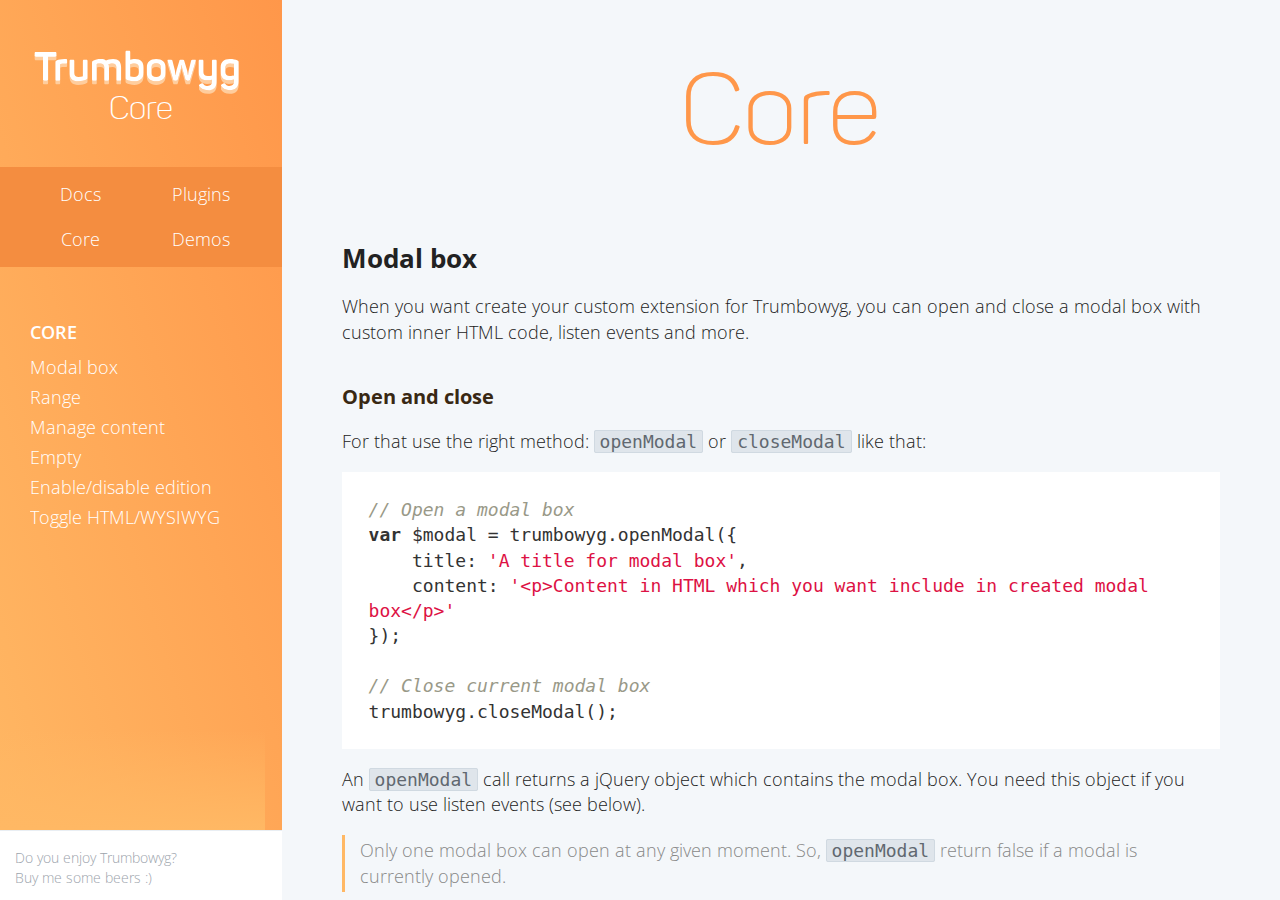
<file: wwwroot/js/Trumbowyg-main/docs/documentation/core/index.html>
<!DOCTYPE html>
<html lang="en">
<head>
    <meta charset="utf-8">
    <meta http-equiv="X-UA-Compatible" content="IE=edge,chrome=1">
    <title>Core | Trumbowyg: A lightweight WYSIWYG editor | Alex-D / Alexandre Demode</title>
    <meta name="description" content="Trumbowyg is a jQuery plugin for create WYSIWYG editor">
    <meta name="viewport" content="width=device-width, initial-scale=1">

    <link rel="icon" type="image/png" href="../../favicon.png">

    <link rel="stylesheet" href="../../css/main.css">
    <link href='https://fonts.googleapis.com/css?family=Open+Sans:400,700' rel='stylesheet' type='text/css'>
</head>
<body class="documentation-body">
<svg xmlns="http://www.w3.org/2000/svg" style="overflow: hidden;visibility: hidden;height: 0;width: 0;">
    <symbol id="trumbowyg-link" viewBox="0 0 72 72">
        <path d="M30.9 49.1l-6.7 6.7c-.8.8-1.6.9-2.1.9s-1.4-.1-2.1-.9l-5.2-5.2c-1.1-1.1-1.1-3.1 0-4.2l6.1-6.1.2-.2 6.5-6.5c-1.2-.6-2.5-.9-3.8-.9-2.3 0-4.6.9-6.3 2.6L10.8 42c-3.5 3.5-3.5 9.2 0 12.7l5.2 5.2c1.7 1.7 4 2.6 6.3 2.6s4.6-.9 6.3-2.6l6.7-6.7C38 50.5 38.6 46.3 37 43l-6.1 6.1zM38.5 22.7l6.7-6.7c.8-.8 1.6-.9 2.1-.9s1.4.1 2.1.9l5.2 5.2c1.1 1.1 1.1 3.1 0 4.2l-6.1 6.1-.2.2-6.5 6.5c1.2.6 2.5.9 3.8.9 2.3 0 4.6-.9 6.3-2.6l6.7-6.7c3.5-3.5 3.5-9.2 0-12.7l-5.2-5.2c-1.7-1.7-4-2.6-6.3-2.6s-4.6.9-6.3 2.6l-6.7 6.7c-2.7 2.7-3.3 6.9-1.7 10.2l6.1-6.1z"></path>
        <path d="M44.1 30.7c.2-.2.4-.6.4-.9 0-.3-.1-.6-.4-.9l-2.3-2.3c-.2-.2-.6-.4-.9-.4-.3 0-.6.1-.9.4L25.8 40.8c-.2.2-.4.6-.4.9 0 .3.1.6.4.9l2.3 2.3c.2.2.6.4.9.4.3 0 .6-.1.9-.4l14.2-14.2z"></path>
    </symbol>
</svg>
<div class="sidebar">
    <div class="sidebar-inner">
        <header class="header-documentation">
            <a href="../../" class="documentation-logo-link">
                <img src="../../img/logo-doc.svg" alt="" class="documentation-logo">
            </a>
            <h1 class="documentation-title">
                Core
            </h1>
            <nav class="documentation-menu">
                <a href="../">Docs</a><span class="documentation-menu-dot"> &bull;</span>
                <a href="../plugins/">Plugins</a><span class="documentation-menu-dot"> &bull;</span>
                <a href="./">Core</a><span class="documentation-menu-dot"> &bull;</span>
                <a href="../../demos/">Demos</a>
            </nav>
        </header>

        <aside class="documentation-summary">
            <ul>
                <li>
                    <a href="#core">Core</a>
                    <ul>
                        <li><a href="#modal-box">Modal box</a></li>
                        <li><a href="#range">Range</a></li>
                        <li><a href="#manage-content">Manage content</a></li>
                        <li><a href="#empty">Empty</a></li>
                        <li><a href="#enable-disable-edition">Enable/disable edition</a></li>
                        <li><a href="#toggle">Toggle HTML/WYSIWYG</a></li>
                    </ul>
                </li>
            </ul>
        </aside>

        <div class="documentation-sidebar-beer">
            <a href="../../#donate">
                <img src="../../img/beer.svg" alt="" class="beer-icon">
                <span class="beer-label">
                    Do you enjoy Trumbowyg? <br>
                    Buy me some beers :)
                </span>
            </a>
        </div>
    </div>
</div>

<main class="main">
    <section id="core" class="wrapper section">
        <h2 class="section-title">Core</h2>

        <div class="feature">
            <h3 id="modal-box">Modal box</h3>
            <p>
                When you want create your custom extension for Trumbowyg, you can open and close a modal box with custom
                inner HTML code, listen events and more.
            </p>

            <h4>Open and close</h4>
            <p>
                For that use the right method: <code>openModal</code> or <code>closeModal</code> like that:
            </p>
            <pre><code class="javascript">
// Open a modal box
var $modal = trumbowyg.openModal({
    title: 'A title for modal box',
    content: '&lt;p&gt;Content in HTML which you want include in created modal box&lt;/p&gt;'
});

// Close current modal box
trumbowyg.closeModal();
            </code></pre>
            <p>
                An <code>openModal</code> call returns a jQuery object which contains the modal box. You need this
                object if you want to use listen events (see below).
            </p>
            <p class="note">
                Only one modal box can open at any given moment. So, <code>openModal</code> return false if a modal is
                currently opened.
            </p>

            <h4>Events on modal box</h4>
            <p>
                Modal boxes in Trumbowy come with two buttons: "Confirm" and "Cancel". An event is associated to each
                one:
            </p>
            <ul>
                <li><code>tbwsubmit</code>: triggered when form is submit</li>
                <li><code>tbwreset</code>: triggered when user cancels operation</li>
            </ul>
            <pre><code class="javascript">
// Open a modal box
var $modal = trumbowyg.openModal({
    title: 'A title for modal box',
    content: '&lt;p&gt;Content in HTML which you want include in created modal box&lt;/p&gt;'
});

// Listen clicks on modal box buttons
$modal.on('tbwconfirm', function(e){
    // Do what you want
    trumbowyg.closeModal();
});
$modal.on('tbwcancel', function(e){
    trumbowyg.closeModal();
});
            </code></pre>

            <h4>Only build inputs in modal</h4>
            <p>
                If you want to only add inputs in the modal box, this function is more simple. Indeed, you do not manage
                confirm and close buttons, and get all input value on confirm.
            </p>
            <pre><code class="javascript">
var img = $('img#an-img');
$modal = trumbowyg.openModalInsert({
    title: 'A title for modal box',
    fields: {
        url: {
            value: img.attr('src')
        },
        alt: {
            label: 'Alt',
            name: 'alt',
            value: img.attr('alt'),
            type: 'text',
            attributes: {}
        },

        // Build your own input by setting type as a function and returning the html
        referrerpolicy: {
            label: 'Referrer Policy',
            name: 'referrerpolicy',
            type: function(field, fieldId, prefix, lg) {
                var html += '&lt;div class="' + prefix + 'input-row"&gt;' +
                    '&lt;div class="' + prefix + 'input-infos"&gt;' +
                      '&lt;label for="' + fieldId + '"&gt;' +
                        '&lt;span&gt;' + (lg[field.label] ? lg[field.label] : field.label) + '&lt;/span&gt;' +
                      '&lt;/label&gt;' +
                    '&lt;/div&gt;' +
                    '&lt;div class="' + prefix + 'input-html"&gt;' +
                        '&lt;select id="' + fieldId + '" name="' + field.name + '"&gt;' +
                            '&lt;option' + (field.value === 'no-referrer' ? ' selected="selected"' : '') + '&gt;no-referrer&lt;/option&gt;' +
                            '&lt;option' + (field.value === 'no-referrer-when-downgrade' ? ' selected="selected"' : '') + '&gt;no-referrer-when-downgrade&lt;/option&gt;' +
                            '&lt;option' + (field.value === 'origin' ? ' selected="selected"' : '') + '&gt;origin&lt;/option&gt;' +
                            '&lt;option' + (field.value === 'origin-when-cross-origin' ? ' selected="selected"' : '') + '&gt;origin-when-cross-origin&lt;/option&gt;' +
                            '&lt;option' + (field.value === 'unsafe-url' ? ' selected="selected"' : '') + '&gt;unsafe-url&lt;/option&gt;' +
                       '&lt;/select&gt;' +
                    '&lt;/div&gt;' +
                '&lt;/div&gt;';

                return html;
            }
        },
        example: {
            // Missing label is replaced by the key of this object (here 'example')
            // Missing name is the key
            // When value is missing, value = ''
            // When type is missing, 'text' is assumed. You can use all the input field types,
            //   plus checkbox and radio (select and textarea are not supported)
            // When attributes is missing, {} is used. Attributes are added as attributes to
            //   the input element.
            // For radio and checkbox fields, you will need to use attributes if you want it
            //   to be checked by default.
        }
    },
    // Callback is called when user confirms
    callback: function(values){
        img.attr('src', values['url']);
        img.attr('alt', values['alt']);

        return true; // Return true if you have finished with this modal box
        // If you do not return anything, you must manage the closing of the modal box yourself
    }
});

// You can also listen for modal confirm/cancel events to do some custom things
// Note: the openModalInsert callback is called on tbwconfirm
$modal.on('tbwconfirm', function(e){
    // Do what you want
});
$modal.on('tbwcancel', function(e){
    trumbowyg.closeModal();
});
            </code></pre>
        </div>


        <div class="feature">
            <h3 id="range">Range</h3>

            <p>
                Managing correctly text range, is not so trivial. Trumbowyg has a system to save and restore
                selection range which does not involve typical getter/setter.
            </p>

            <h4>Save and get current range</h4>
            <pre><code class="javascript">
// Save current range
trumbowyg.saveRange();

// Restore last saved range
trumbowyg.restoreRange();
            </code></pre>

            <h4>Get selection range</h4>
            <pre><code class="javascript">
// range contains a JavaScript range
var range = trumbowyg.getRange();
            </code></pre>

            <h4>Get last saved range text (aka selected text)</h4>
            <pre><code class="javascript">
var text = trumbowyg.getRangeText();
            </code></pre>
        </div>


        <div class="feature">
            <h3 id="manage-content">Manage content</h3>
            <p>
                You can set and get current HTML content of the editor with a getter/setter:
            </p>
            <pre><code class="javascript">
// Get HTML content
trumbowyg.html();

// Set HTML content
trumbowyg.html('&lt;p&gt;Your content here&lt;/p&gt;');
            </code></pre>
        </div>


        <div class="feature">
            <h3 id="empty">Empty</h3>
            <p>
                You can empty the content of the editor.
            </p>
            <pre><code class="javascript">
trumbowyg.empty();
            </code></pre>
        </div>


        <div class="feature">
            <h3 id="enable-disable-edition">Enable/disable edition</h3>
            <p class="added-feature">Added in 2.1.0</p>
            <p>
                As you can disable editor by using <a href="../#disabled">disabled</a> option, you can also switch between
                enabled and disabled states by using API.
            </p>
            <pre><code class="javascript">
trumbowyg.setDisabled(true);
trumbowyg.setDisabled(false);
            </code></pre>
        </div>


        <div class="feature">
            <h3 id="toggle">Toggle between HTML & WYSIWYG modes</h3>
            <p>
                You can switch between HTML view and WYSIWYG view via toggle method.
            </p>
            <pre><code class="javascript">
trumbowyg.toggle();
            </code></pre>
        </div>
    </section>
</main>


<script src="//ajax.googleapis.com/ajax/libs/jquery/3.3.1/jquery.min.js"></script>
<script>window.jQuery || document.write('<script src="../../js/vendor/jquery-3.3.1.min.js"><\/script>')</script>

<script src="../../js/vendor/highlight.js"></script>
<script src="../../js/main.js"></script>
</body>
</html>
</file>
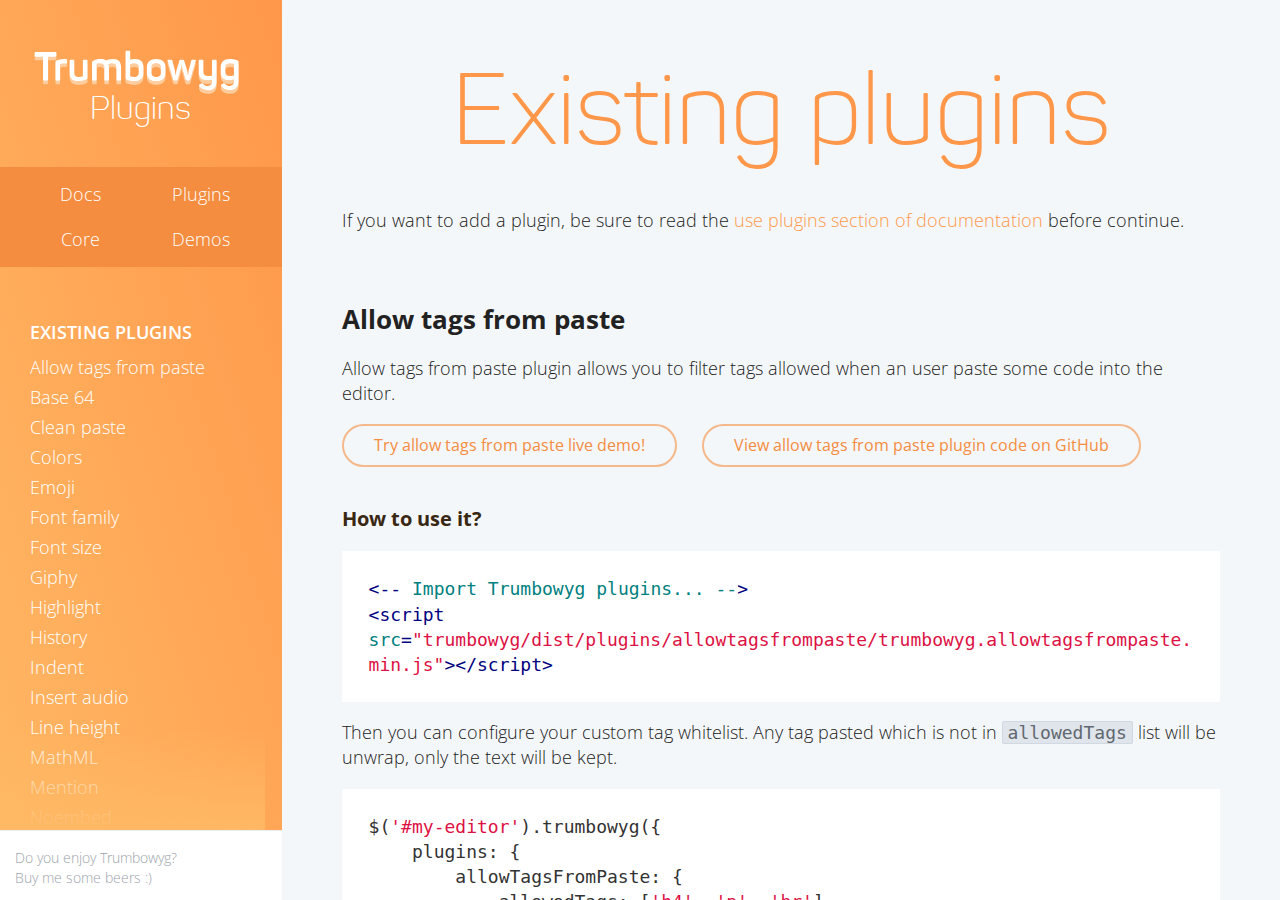
<file: wwwroot/js/Trumbowyg-main/docs/documentation/plugins/index.html>
<!DOCTYPE html>
<html lang="en">
<head>
    <meta charset="utf-8">
    <meta http-equiv="X-UA-Compatible" content="IE=edge,chrome=1">
    <title>Plugins | Trumbowyg: A lightweight WYSIWYG editor | Alex-D / Alexandre Demode</title>
    <meta name="description" content="Trumbowyg is a jQuery plugin for create WYSIWYG editor">
    <meta name="viewport" content="width=device-width, initial-scale=1">

    <link rel="icon" type="image/png" href="../../favicon.png">

    <link rel="stylesheet" href="../../css/main.css">
    <link href='https://fonts.googleapis.com/css?family=Open+Sans:400,700' rel='stylesheet' type='text/css'>
</head>
<body class="documentation-body">
<svg xmlns="http://www.w3.org/2000/svg" style="overflow: hidden;visibility: hidden;height: 0;width: 0;">
    <symbol id="trumbowyg-link" viewBox="0 0 72 72">
        <path d="M30.9 49.1l-6.7 6.7c-.8.8-1.6.9-2.1.9s-1.4-.1-2.1-.9l-5.2-5.2c-1.1-1.1-1.1-3.1 0-4.2l6.1-6.1.2-.2 6.5-6.5c-1.2-.6-2.5-.9-3.8-.9-2.3 0-4.6.9-6.3 2.6L10.8 42c-3.5 3.5-3.5 9.2 0 12.7l5.2 5.2c1.7 1.7 4 2.6 6.3 2.6s4.6-.9 6.3-2.6l6.7-6.7C38 50.5 38.6 46.3 37 43l-6.1 6.1zM38.5 22.7l6.7-6.7c.8-.8 1.6-.9 2.1-.9s1.4.1 2.1.9l5.2 5.2c1.1 1.1 1.1 3.1 0 4.2l-6.1 6.1-.2.2-6.5 6.5c1.2.6 2.5.9 3.8.9 2.3 0 4.6-.9 6.3-2.6l6.7-6.7c3.5-3.5 3.5-9.2 0-12.7l-5.2-5.2c-1.7-1.7-4-2.6-6.3-2.6s-4.6.9-6.3 2.6l-6.7 6.7c-2.7 2.7-3.3 6.9-1.7 10.2l6.1-6.1z"></path>
        <path d="M44.1 30.7c.2-.2.4-.6.4-.9 0-.3-.1-.6-.4-.9l-2.3-2.3c-.2-.2-.6-.4-.9-.4-.3 0-.6.1-.9.4L25.8 40.8c-.2.2-.4.6-.4.9 0 .3.1.6.4.9l2.3 2.3c.2.2.6.4.9.4.3 0 .6-.1.9-.4l14.2-14.2z"></path>
    </symbol>
</svg>
<div class="sidebar">
    <div class="sidebar-inner">
        <header class="header-documentation">
            <a href="../../" class="documentation-logo-link">
                <img src="../../img/logo-doc.svg" alt="" class="documentation-logo">
            </a>
            <h1 class="documentation-title">
                Plugins
            </h1>
            <nav class="documentation-menu">
                <a href="../">Docs</a><span class="documentation-menu-dot"> &bull;</span>
                <a href="./">Plugins</a><span class="documentation-menu-dot"> &bull;</span>
                <a href="../core/">Core</a><span class="documentation-menu-dot"> &bull;</span>
                <a href="../../demos/">Demos</a>
            </nav>
        </header>

        <aside class="documentation-summary">
            <ul>
                <li>
                    <a href="#existing-plugins">Existing plugins</a>
                    <ul>
                        <li><a href="#plugin-allowtagsfrompaste">Allow tags from paste</a></li>
                        <li><a href="#plugin-base64">Base 64</a></li>
                        <li><a href="#plugin-cleanpaste">Clean paste</a></li>
                        <li><a href="#plugin-colors">Colors</a></li>
                        <li><a href="#plugin-emoji">Emoji</a></li>
                        <li><a href="#plugin-fontfamily">Font family</a></li>
                        <li><a href="#plugin-fontsize">Font size</a></li>
                        <li><a href="#plugin-giphy">Giphy</a></li>
                        <li><a href="#plugin-highlight">Highlight</a></li>
                        <li><a href="#plugin-history">History</a></li>
                        <li><a href="#plugin-indent">Indent</a></li>
                        <li><a href="#plugin-insertaudio">Insert audio</a></li>
                        <li><a href="#plugin-lineheight">Line height</a></li>
                        <li><a href="#plugin-mathml">MathML</a></li>
                        <li><a href="#plugin-mention">Mention</a></li>
                        <li><a href="#plugin-noembed">Noembed</a></li>
                        <li><a href="#plugin-pasteembed">Paste embed</a></li>
                        <li><a href="#plugin-pasteimage">Paste image</a></li>
                        <li><a href="#plugin-preformatted">Preformatted</a></li>
                        <li><a href="#plugin-resizimg">Resizimg</a></li>
                        <li><a href="#plugin-ruby">Ruby</a></li>
                        <li><a href="#plugin-specialchars">Special Chars</a></li>
                        <li><a href="#plugin-table">Table</a></li>
                        <li><a href="#plugin-template">Template</a></li>
                        <li><a href="#plugin-upload">Upload</a></li>
                    </ul>
                </li>
                <li>
                    <a href="#create-your-own">Create your own</a>
                    <ul>
                        <li><a href="#introduction">Introduction</a></li>
                        <li><a href="#skeleton">Skeleton</a></li>
                        <li><a href="#interact-with-content">Interact with content</a></li>
                    </ul>
                </li>
            </ul>
        </aside>

        <div class="documentation-sidebar-beer">
            <a href="../../#donate">
                <img src="../../img/beer.svg" alt="" class="beer-icon">
                <span class="beer-label">
                    Do you enjoy Trumbowyg? <br>
                    Buy me some beers :)
                </span>
            </a>
        </div>
    </div>
</div>

<main class="main">
    <section id="existing-plugins" class="wrapper section">
        <h2 class="section-title">Existing plugins</h2>
        <p>
            If you want to add a plugin, be sure to read the
            <a href="../#use-plugins">use plugins section of documentation</a> before continue.
        </p>

        <div class="feature">
            <h3 id="plugin-allowtagsfrompaste">Allow tags from paste</h3>

            <p>
                Allow tags from paste plugin allows you to filter tags allowed when an user paste some code into the editor.
            </p>

            <p>
                <a href="../../demos/#plugins-allowtagsfrompaste" class="button button-demo">Try allow tags from paste live demo!</a>
                <a href="https://github.com/Alex-D/Trumbowyg/tree/develop/plugins/allowtagsfrompaste/trumbowyg.allowtagsfrompaste.js" class="button button-demo">
                    View allow tags from paste plugin code on GitHub
                </a>
            </p>

            <h4>How to use it?</h4>
            <pre><code class="html">
&lt;-- Import Trumbowyg plugins... -->
&lt;script src="trumbowyg/dist/plugins/allowtagsfrompaste/trumbowyg.allowtagsfrompaste.min.js">&lt;/script>
            </code></pre>
            <p>
                Then you can configure your custom tag whitelist. Any tag pasted which is not in
                <code>allowedTags</code> list will be unwrap, only the text will be kept.
            </p>
            <pre><code class="javascript">
$('#my-editor').trumbowyg({
    plugins: {
        allowTagsFromPaste: {
            allowedTags: ['h4', 'p', 'br']
        }
    }
});
            </code></pre>

            <p class="note">
                Enabling this plugin will force disable the <code>removeformatPasted</code> core option (set it to <code>false</code>).
            </p>
        </div>

        <div class="feature">
            <h3 id="plugin-base64">Base 64</h3>

            <p>
                Base 64 plugin allows you to insert images inline as base64.
            </p>

            <p>
                <a href="../../demos/#plugins-base64" class="button button-demo">Try base64 live demo!</a>
                <a href="https://github.com/Alex-D/Trumbowyg/tree/develop/plugins/base64/trumbowyg.base64.js" class="button button-demo">
                    View base64 plugin code on GitHub
                </a>
            </p>

            <h4>How to use it?</h4>
            <pre><code class="html">
&lt;-- Import Trumbowyg plugins... -->
&lt;script src="trumbowyg/dist/plugins/base64/trumbowyg.base64.min.js">&lt;/script>
            </code></pre>
            <p>
                Then you can use the new button definition <code>base64</code>
            </p>
            <pre><code class="javascript">
$('#my-editor').trumbowyg({
    btns: [
        ['base64']
    ]
});
            </code></pre>
        </div>

        <div class="feature">
            <h3 id="plugin-cleanpaste">Clean paste</h3>

            <p>
                Clean paste plugin handle paste events, clean the HTML code before insert content into the editor.
            </p>

            <p>
                <a href="https://github.com/Alex-D/Trumbowyg/tree/develop/plugins/cleanpaste/trumbowyg.cleanpaste.js" class="button button-demo">
                    View cleanpaste plugin code on GitHub
                </a>
            </p>

            <h4>How to use it?</h4>
            <pre><code class="html">
&lt;-- Import Trumbowyg plugins... -->
&lt;script src="trumbowyg/dist/plugins/cleanpaste/trumbowyg.cleanpaste.min.js">&lt;/script>
            </code></pre>
            <p>
                Clean paste works now on every new Trumbowyg instance.
            </p>
        </div>

        <div class="feature">
            <h3 id="plugin-colors">Colors</h3>

            <p>
                Colors plugin allows you to change foreground and background color of your text.
            </p>

            <p>
                <a href="../../demos/#plugins-colors" class="button button-demo">Try colors live demo!</a>
                <a href="https://github.com/Alex-D/Trumbowyg/tree/develop/plugins/colors/trumbowyg.colors.js" class="button button-demo">
                    View colors plugin code on GitHub
                </a>
            </p>

            <h4>How to use it?</h4>
            <pre><code class="html">
&lt;-- Import Trumbowyg colors style in &lt;head>... -->
&lt;link rel="stylesheet" href="trumbowyg/dist/plugins/colors/ui/trumbowyg.colors.min.css">
            </code></pre>
            <pre><code class="html">
&lt;-- Import Trumbowyg colors JS at the end of &lt;body>... -->
&lt;script src="trumbowyg/dist/plugins/colors/trumbowyg.colors.min.js">&lt;/script>
            </code></pre>
            <p>
                Then you can use the new button definitions <code>foreColor</code> and <code>backColor</code>
            </p>
            <pre><code class="javascript">
$('#my-editor').trumbowyg({
    btns: [
        ['foreColor', 'backColor']
    ]
});
            </code></pre>

            <h4>Options</h4>
            <dl>
                <dt><strong><code>colorList</code></strong> <code class="type">array&lt;string&gt;</code></dt>
                <dd>
                    List of colors available for both <code>foreColor</code> and <code>backColor</code> dropdowns.
                    <br>
                    <strong>Default</strong>:
                    <a href="https://github.com/Alex-D/Trumbowyg/tree/develop/plugins/colors/trumbowyg.colors.js">check the code</a>
                    or
                    <a href="../../demos/#plugins-colors">the demo</a>
                </dd>
                <dt><strong><code>foreColorList</code></strong> <code class="type">array&lt;string&gt;</code></dt>
                <dd>
                    List of colors available used in the <code>foreColor</code> dropdown instead of <code>colorList</code>'s one.
                    <br>
                    <strong>Default</strong>: fallbacks on <code>colorList</code>
                </dd>
                <dt><strong><code>backColorList</code></strong> <code class="type">array&lt;string&gt;</code></dt>
                <dd>
                    List of colors available used in the <code>backColor</code> dropdown instead of <code>colorList</code>'s one.
                    <br>
                    <strong>Default</strong>: fallbacks on <code>colorList</code>
                </dd>
                <dt><strong><code>displayAsList</code></strong> <code class="type">boolean</code></dt>
                <dd>
                    Switch from square to labelled list view. Default view is the square's one.
                    <br>
                    <strong>Default</strong>: <code>false</code>
                </dd>
            </dl>

            <p>
                Example with <code>colorList</code> parameter:
            </p>
            <pre><code class="javascript">
$('#my-editor').trumbowyg({
    btns: [
        ['foreColor', 'backColor']
    ],
    plugins: {
        colors: {
            colorList: [
                '000', '111', '222', 'ffea00'
            ]
        }
    }
});
            </code></pre>

            <p>
                Example with both <code>foreColorList</code> and <code>backColorList</code>, displayed as list:
            </p>
            <pre><code class="javascript">
$('#my-editor').trumbowyg({
    btns: [
        ['foreColor', 'backColor']
    ],
    plugins: {
        colors: {
            foreColorList: [
                'ff0000', '00ff00', '0000ff'
            ],
            backColorList: [
                '000', '333', '555'
            ],
            displayAsList: true
        }
    }
});
            </code></pre>

            <p class="note">
                If both <code>foreColorList</code> and <code>backColorList</code> are set, <code>colorList</code> will be not used at all.
            </p>
        </div>

        <div class="feature">
            <h3 id="plugin-emoji">Emoji</h3>

            <p>
                Emoji plugin allows you to insert some emojis in your editor.
            </p>

            <p>
                <a href="../../demos/#plugins-emoji" class="button button-demo">Try emoji live demo!</a>
                <a href="https://github.com/Alex-D/Trumbowyg/tree/develop/plugins/emoji/trumbowyg.emoji.js" class="button button-demo">
                    View emoji plugin code on GitHub
                </a>
            </p>

            <h4>How to use it?</h4>
	    <pre><code class="html">
&lt;-- Import Trumbowyg emoji style in &lt;head>... -->
&lt;link rel="stylesheet" href="trumbowyg/dist/plugins/emoji/ui/trumbowyg.emoji.min.css">
            </code></pre>
            <pre><code class="html">
&lt;-- Import Trumbowyg emoji at the end of &lt;body>... -->
&lt;script src="trumbowyg/dist/plugins/emoji/trumbowyg.emoji.min.js">&lt;/script>
            </code></pre>
            <p>
                Then you can use the new button definition <code>emoji</code>
            </p>

            <pre><code class="javascript">
$('#my-editor').trumbowyg({
    btns: [
        ['emoji']
    ]
});
            </code></pre>
        </div>

        <div class="feature">
            <h3 id="plugin-fontfamily">Font family</h3>

            <p>
                This plugin allows user to custom font family.
            </p>

            <p>
                <a href="../../demos/#plugins-fontfamily" class="button button-demo">Try font family live demo!</a>
                <a href="https://github.com/Alex-D/Trumbowyg/tree/develop/plugins/fontfamily/trumbowyg.fontfamily.js" class="button button-demo">
                    View font family plugin code on GitHub
                </a>
            </p>

            <h4>How to use it?</h4>
            <pre><code class="html">
&lt;-- Import Trumbowyg fontfamily JS at the end of &lt;body>... -->
&lt;script src="trumbowyg/dist/plugins/fontfamily/trumbowyg.fontfamily.min.js">&lt;/script>
            </code></pre>
            <p>
                Then you can use the new button definition <code>fontfamily</code>
            </p>
            <pre><code class="javascript">
$('#my-editor').trumbowyg({
    btns: [
        ['fontfamily']
    ]
});
            </code></pre>
            <p>
                You can also choose custom font list:
            </p>
            <pre><code class="javascript">
$('#my-editor').trumbowyg({
    btns: [
        ['fontfamily']
    ],
    plugins: {
        fontfamily: {
            fontList: [
                {name: 'Arial', family: 'Arial, Helvetica, sans-serif'},
                {name: 'Open Sans', family: '\'Open Sans\', sans-serif'}
            ]
        }
    }
});
            </code></pre>
        </div>

        <div class="feature">
            <h3 id="plugin-fontsize">Font size</h3>

            <p>
                This plugin allows user to custom font size.
            </p>

            <p>
                <a href="../../demos/#plugins-fontsize" class="button button-demo">Try font size live demo!</a>
                <a href="https://github.com/Alex-D/Trumbowyg/tree/develop/plugins/fontsize/trumbowyg.fontsize.js" class="button button-demo">
                    View font size plugin code on GitHub
                </a>
            </p>

            <h4>How to use it?</h4>
            <pre><code class="html">
&lt;-- Import Trumbowyg font size JS at the end of &lt;body>... -->
&lt;script src="trumbowyg/dist/plugins/fontsize/trumbowyg.fontsize.min.js">&lt;/script>
            </code></pre>
            <p>
                Then you can use the new button definition <code>fontsize</code>
            </p>
            <pre><code class="javascript">
$('#my-editor').trumbowyg({
    btns: [
        ['fontsize']
    ]
});
            </code></pre>
            <p>
                You can also choose custom size list:
            </p>
            <pre><code class="javascript">
$('#my-editor').trumbowyg({
    btns: [
        ['fontsize']
    ],
    plugins: {
        fontsize: {
            sizeList: [
                '12px',
                '14px',
                '16px'
            ]
        }
    }
});
            </code></pre>
            <p>
                If you want to disable the custom font size option, use the <code>allowCustomSize</code> option:
            </p>
            <pre><code class="javascript">
$('#my-editor').trumbowyg({
    btns: [
        ['fontsize']
    ],
    plugins: {
        fontsize: {
            allowCustomSize: false
        }
    }
});
            </code></pre>
            <p class="note">
                Default <code>allowCustomSize</code> value is <code>true</code>.
            </p>
        </div>

        <div class="feature">
            <h3 id="plugin-giphy">Giphy</h3>

            <p>
                User can search and pick gif to insert from Giphy
            </p>

            <p>
                <a href="../../demos/#plugins-giphy" class="button button-demo">Try Giphy plugin live demo!</a>
                <a href="https://github.com/Alex-D/Trumbowyg/tree/develop/plugins/giphy/trumbowyg.giphy.js" class="button button-demo">
                    View Giphy plugin code on GitHub
                </a>
            </p>

            <h4>How to use it?</h4>
            <pre><code class="html">
&lt;-- Import Trumbowyg Giphy style in &lt;head>... -->
&lt;link rel="stylesheet" href="trumbowyg/dist/plugins/giphy/ui/trumbowyg.giphy.min.css">
            </code></pre>
            <pre><code class="html">
&lt;-- Import Trumbowyg Giphy JS at the end of &lt;body>... -->
&lt;script src="trumbowyg/dist/plugins/giphy/trumbowyg.giphy.min.js">&lt;/script>
            </code></pre>
            <p>
                Then, you need to <a href="https://developers.giphy.com/dashboard/?create=true">create a Giphy App to get an API Key</a>.
            </p>
            <p>
                Use the new button definition <code>giphy</code> and your newly created Giphy API Key:
            </p>
            <pre><code class="javascript">
$('#my-editor').trumbowyg({
    btns: [
        ['giphy']
    ],
    plugins: {
        giphy: {
            apiKey: 'yourVeryOwnApiKey'
        }
    }
});
            </code></pre>


            <h4>Options</h4>
            <dl>
                <dt><strong><code>apiKey</code></strong> <code class="type">string</code> <strong>(required)</strong></dt>
                <dd>
                    Giphy API Key of your application.
                    <a href="https://developers.giphy.com/dashboard/?create=true">Create a Giphy App to get an API Key</a>.
                </dd>
                <dt><strong><code>rating</code></strong> <code class="type">string</code></dt>
                <dd>
                    Giphy image rating filter.
                    <a href="https://developers.giphy.com/docs/optional-settings/#rating">See Giphy documentation for allowed rating value details</a>.
                    <br>
                    <strong>Default</strong>: <code>g</code>
                </dd>
                <dt><strong><code>throttleDelay</code></strong> <code class="type">number</code> (in milliseconds)</dt>
                <dd>
                    It's the delay between each Giphy API requests while user is typing his query.
                    <br>
                    <strong>Default</strong>: <code>300</code>
                </dd>
                <dt><strong><code>noResultGifUrl</code></strong> <code class="type">string</code></dt>
                <dd>
                    The image URL shown when there is no result.
                    <br>
                    <strong>Default</strong>: <a href="https://media.giphy.com/media/2Faz9FbRzmwxY0pZS/giphy.gif" rel="noreferrer noopener"><code>https://media.giphy.com/media/2Faz9FbRzmwxY0pZS/giphy.gif</code></a>
                </dd>
            </dl>

            <p>
                Example with options:
            </p>
            <pre><code class="javascript">
$('#my-editor').trumbowyg({
    btns: [
        ['giphy']
    ],
    plugins: {
        giphy: {
            apiKey: 'yourVeryOwnApiKey',
            rating: 'pg',
            throttleDelay: 500,
            noResultGifUrl: 'http://example.com/yourimage.gif'
        }
    }
});
            </code></pre>
        </div>

        <div class="feature">
            <h3 id="plugin-highlight">Code Highlight</h3>

            <p>
                This plugin allows user to add code highlight parts.
            </p>

            <p>
                <a href="../../demos/#plugins-highlight" class="button button-demo">Try highlight plugin live demo!</a>
                <a href="https://github.com/Alex-D/Trumbowyg/tree/develop/plugins/highlight/trumbowyg.highlight.js" class="button button-demo">
                    View highlight plugin code on GitHub
                </a>
            </p>

            <h4>How to use it?</h4>
            <p>
                This plugin require <strong>Prism</strong> which can be installed with:
                <code>npm&nbsp;install&nbsp;prismjs</code>
            </p>
            <pre><code class="html">
&lt;-- Import prismjs style in &lt;head>... -->
&lt;link rel="stylesheet" href="node_modules/prismjs/themes/prism.css">
&lt;-- Import highlight plugin style in &lt;head>... -->
&lt;link rel="stylesheet" href="trumbowyg/dist/plugins/highlight/ui/trumbowyg.highlight.min.css">
&lt;-- Import prismjs and Trumbowyg highlight at the end of &lt;body>... -->
&lt;script src="node_modules/prismjs/prism.js">&lt;/script>
&lt;script src="trumbowyg/dist/plugins/highlight/trumbowyg.highlight.min.js">&lt;/script>
            </code></pre>
            <p>
                You also can add another prism language syntaxes for example:
            </p>
            <pre><code class="html">
&lt;-- Import prismjs and Trumbowyg highlight at the end of &lt;body>... -->
&lt;script src="node_modules/prismjs/prism.js">&lt;/script>
&lt;script src="node_modules/prismjs/components/prism-csharp.js">&lt;/script>
&lt;script src="node_modules/prismjs/components/prism-go.js">&lt;/script>
&lt;script src="node_modules/prismjs/components/prism-markdown.js">&lt;/script>
&lt;script src="trumbowyg/dist/plugins/highlight/trumbowyg.highlight.min.js">&lt;/script>
            </code></pre>
            <p>
                Also on your website you must connect prismjs styles to lighting code worked. For example connect prism.css in head:
            </p>
            <pre><code class="html">
&lt;-- Import prismjs style in &lt;head>... on your site -->
&lt;link rel="stylesheet" href="node_modules/prismjs/themes/prism.css">
            </code></pre>


            <h4>Options</h4>
            <dl>
                <dt><strong><code>enableLineHighlight</code></strong> <code class="type">boolean</code></dt>
                <dd>
                    Add a field to highlight some lines if enabled. <br>
                    You need to import the
                    <a href="https://prismjs.com/plugins/line-highlight/">Prism Line Highlight plugin</a> JS + CSS.
                    <br>
                    <strong>Default</strong>: <code>true</code>
                </dd>

                <dt><strong><code>languageNames</code></strong> <code class="type">Object&lt;string, string></code></dt>
                <dd>
                    Pairs with language code as key and language name as value.
                    <br>
                    <strong>Default</strong>:
                    <a href="https://github.com/Alex-D/Trumbowyg/tree/develop/plugins/highlight/trumbowyg.highlight.js">
                        List of all languages available in Prism
                    </a>
                </dd>
            </dl>
        </div>

        <div class="feature">
            <h3 id="plugin-history">History</h3>

            <p>
                History plugin is an enhanced implementation of the undo and redo functionality.
                It tracks changes of the editor and will add each change to a history stack.
                If a word is typed in or text was pasted, it counts as a single stack entry.
            </p>

            <p>
                <a href="../../demos/#plugins-history" class="button button-demo">Try history plugin live demo!</a>
                <a href="https://github.com/Alex-D/Trumbowyg/tree/develop/plugins/history/trumbowyg.history.js" class="button button-demo">
                    View history plugin code on GitHub
                </a>
            </p>

            <h4>How to use it?</h4>
            <pre><code class="html">
&lt;-- Import Trumbowyg history JS at the end of &lt;body>... -->
&lt;script src="trumbowyg/dist/plugins/history/trumbowyg.history.min.js">&lt;/script>
            </code></pre>
            <p>
                Then you can use the new button definitions <code>historyUndo</code> and <code>historyRedo</code>
            </p>
            <pre><code class="javascript">
$('#my-editor').trumbowyg({
    btns: [
        ['historyUndo', 'historyRedo']
    ]
});
            </code></pre>
        </div>

        <div class="feature">
            <h3 id="plugin-indent">Indent</h3>

            <p>
                This plugin allows you to indent or outdent your text.
            </p>

            <p>
                <a href="../../demos/#plugins-indent" class="button button-demo">Try indent live demo!</a>
                <a href="https://github.com/Alex-D/Trumbowyg/tree/develop/plugins/indent/trumbowyg.indent.js" class="button button-demo">
                    View indent plugin code on GitHub
                </a>
            </p>

            <h4>How to use it?</h4>
            <pre><code class="html">
&lt;-- Import Trumbowyg indent at the end of &lt;body>... -->
&lt;script src="trumbowyg/dist/plugins/indent/trumbowyg.indent.min.js">&lt;/script>
            </code></pre>
            <p>
                Then you can use the news buttons definition <code>indent</code> or <code>outdent</code>
            </p>
            <pre><code class="javascript">
$('#my-editor').trumbowyg({
    btns: [
        ['indent', 'outdent']
    ]
});
            </code></pre>
        </div>

        <div class="feature">
            <h3 id="plugin-insertaudio">Insert audio</h3>

            <p>
                Do the same as insert image, but for audio.
            </p>

            <p>
                <a href="../../demos/#plugins-insertaudio" class="button button-demo">Try insert audio live demo!</a>
                <a href="https://github.com/Alex-D/Trumbowyg/tree/develop/plugins/insertaudio/trumbowyg.insertaudio.js" class="button button-demo">
                    View insertAudio plugin code on GitHub
                </a>
            </p>

            <h4>How to use it?</h4>
            <pre><code class="html">
&lt;-- Import Trumbowyg insertAudio at the end of &lt;body>... -->
&lt;script src="trumbowyg/dist/plugins/insertaudio/trumbowyg.insertaudio.min.js">&lt;/script>
            </code></pre>
            <p>
                Then you can use the new button definition <code>insertAudio</code>
            </p>
            <pre><code class="javascript">
$('#my-editor').trumbowyg({
    btns: [
        ['insertAudio']
    ]
});
            </code></pre>
        </div>

        <div class="feature">
            <h3 id="plugin-lineheight">Line height</h3>

            <p>
                This plugin allows user to custom line height.
            </p>

            <p>
                <a href="../../demos/#plugins-lineheight" class="button button-demo">Try line height live demo!</a>
                <a href="https://github.com/Alex-D/Trumbowyg/tree/develop/plugins/lineheight/trumbowyg.lineheight.js" class="button button-demo">
                    View line height plugin code on GitHub
                </a>
            </p>

            <h4>How to use it?</h4>
            <pre><code class="html">
&lt;-- Import Trumbowyg lineheight at the end of &lt;body>... -->
&lt;script src="trumbowyg/dist/plugins/lineheight/trumbowyg.lineheight.min.js">&lt;/script>
            </code></pre>
            <p>
                Then you can use the new button definition <code>lineheight</code>
            </p>
            <pre><code class="javascript">
$('#my-editor').trumbowyg({
    btns: [
        ['lineheight']
    ]
});
            </code></pre>
            <p>
                You can also choose custom size list:
            </p>
            <pre><code class="javascript">
$('#my-editor').trumbowyg({
    btns: [
        ['lineheight']
    ],
    plugins: {
        fontsize: {
            sizeList: [
                '12px',
                '14px',
                '16px'
            ]
        }
    }
});
            </code></pre>
        </div>

        <div class="feature">
            <h3 id="plugin-mathml">MathML</h3>

            <p>
                This plugin allows user to use MathML.
            </p>

            <p>
                <a href="../../demos/#plugins-mathml" class="button button-demo">Try MathML live demo!</a>
                <a href="https://github.com/Alex-D/Trumbowyg/tree/develop/plugins/mathml/trumbowyg.mathml.js" class="button button-demo">
                    View MathML plugin code on GitHub
                </a>
            </p>

            <h4>How to use it?</h4>
            <pre><code class="html">
&lt;-- Import Trumbowyg MathML style in &lt;head>... -->
&lt;link rel="stylesheet" href="trumbowyg/dist/plugins/mathml/ui/trumbowyg.mathml.min.css">
            </code></pre>
            <pre><code class="html">
&lt;-- Import Trumbowyg MathJax at the end of &lt;body>... -->
&lt;script src="//cdnjs.cloudflare.com/ajax/libs/mathjax/2.7.5/MathJax.js?config=TeX-MML-AM_CHTML">&lt;/script>
&lt;-- Import Trumbowyg MathML plugin at the end of &lt;body>... -->
&lt;script src="trumbowyg/dist/plugins/mathml/trumbowyg.mathml.min.js">&lt;/script>
            </code></pre>
            <p>
                Then you can use the new button definition <code>mathml</code>
            </p>
            <pre><code class="javascript">
// MathJax inline configuration
MathJax.Hub.Config({
    tex2jax: {
        inlineMath: [
            ['$', '$'],
            ['\\(', '\\)']
        ]
    }
});

// Trumbowyg initialization with MathML button
$('#editor')
.trumbowyg({
    btns: [
        'mathml'
    ]
});
            </code></pre>
        </div>

        <div class="feature">
            <h3 id="plugin-mention">Mention</h3>

            <p>
                This plugin allows to mention an user from a source list.
            </p>

            <p>
                <a href="../../demos/#plugins-mention" class="button button-demo">Try mention live demo!</a>
                <a href="https://github.com/Alex-D/Trumbowyg/tree/develop/plugins/mention/trumbowyg.mention.js" class="button button-demo">
                    View mention plugin code on GitHub
                </a>
            </p>

            <h4>How to use it?</h4>
            <pre><code class="html">
&lt;-- Import Trumbowyg plugins... -->
&lt;script src="trumbowyg/dist/plugins/mention/trumbowyg.mention.min.js">&lt;/script>
            </code></pre>
            <p>
                Then you can use the new button definition <code>mention</code>
            </p>
            <pre><code class="javascript">
$('#my-editor').trumbowyg({
    btns: [
        ['mention']
    ],
    plugins: {
        mention: {
            source: [
                {login: 'lucy'},
                {login: 'jdoe'},
                {login: 'mlisa'},
                {login: 'jcesar'},
            ]
        }
    }
});
            </code></pre>

            <h4>Options</h4>
            <dl>
                <dt><strong><code>source</code></strong> <code class="type">array&lt;object&gt;</code></dt>
                <dd>
                    List of mentionable users.
                    Must contains <code>login</code> key if you do not override two other options.
                    <br>
                    <strong>Default</strong>: <code>[]</code>
                </dd>
                <dt><strong><code>formatDropdownItem</code></strong> <code class="type">function</code></dt>
                <dd>
                    Custom format items in mention dropdown: <code>function (item) {}</code>. Must return a string.
                    <br>
                    <strong>Default output</strong>: <code>item.login</code>
                </dd>
                <dt><strong><code>formatResult</code></strong> <code class="type">function</code></dt>
                <dd>
                    The string which will be inserted in editor: <code>function (item) {}</code>. Must return a string.
                    <br>
                    <strong>Default output</strong>: <code>'@' + item.login + ' '</code>
                </dd>
            </dl>

            <p>
                Example with options:
            </p>
            <pre><code class="javascript">
$('#my-editor').trumbowyg({
    btns: [
        ['mention']
    ],
    plugins: {
        mention: {
            source: [
                {login: 'lucy', name: 'Lucy'},
                {login: 'jdoe', name: 'John Doe'},
                {login: 'mlisa', name: 'Mona Lisa'},
                {login: 'jcesar', name: 'Julius Cesarius'},
            ],
            formatDropdownItem: function (item) {
                return item.name + ' (' + item.login + ')';
            },
            formatResult: function (item) {
                return '@"' + item.name + '" ';
            }
        }
    }
});
            </code></pre>
        </div>

        <div class="feature">
            <h3 id="plugin-noembed">Noembed</h3>

            <p>
                Allows you to embed any content from a link using <a href="https://noembed.com/">noembed.com</a> API.
            </p>

            <p>
                <a href="../../demos/#plugins-noembed" class="button button-demo">Try noembed live demo!</a>
                <a href="https://github.com/Alex-D/Trumbowyg/tree/develop/plugins/noembed/trumbowyg.noembed.js" class="button button-demo">
                    View noembed plugin code on GitHub
                </a>
            </p>

            <h4>How to use it?</h4>
            <pre><code class="html">
&lt;-- Import Trumbowyg plugins... -->
&lt;script src="trumbowyg/dist/plugins/noembed/trumbowyg.noembed.min.js">&lt;/script>
            </code></pre>
            <p>
                Then you can use the new button definition <code>noembed</code>
            </p>
            <pre><code class="javascript">
$('#my-editor').trumbowyg({
    btns: [
        ['noembed']
    ]
});
            </code></pre>
        </div>

		<div class="feature">
            <h3 id="plugin-pasteembed">Paste embed</h3>

            <p>
                Paste embed plugin handles paste events. It looks for paste event, checks if it's a url and uses noembed and MAXmade APIs to retrieve an iframe from that url. If it can't retrieve an iframe, it will put an anchor tag around the url. It doesn't do anything on text or HTML paste.
            </p>

            <p>
                <a href="../../demos/#plugins-pasteembed" class="button button-demo">Try paste embed live demo!</a>
                <a href="https://github.com/Alex-D/Trumbowyg/tree/develop/plugins/pasteembed/trumbowyg.pasteembed.js" class="button button-demo">
                    View pasteembed plugin code on GitHub
                </a>
            </p>

            <h4>How to use it?</h4>
            <pre><code class="html">
&lt;-- Import Trumbowyg plugins... -->
&lt;script src="trumbowyg/dist/plugins/pasteembed/trumbowyg.pasteembed.min.js">&lt;/script>
            </code></pre>
            <p>
                Paste embed now works on every new Trumbowyg instance.
            </p>
        </div>

        <div class="feature">
            <h3 id="plugin-pasteimage">Paste image</h3>

            <p>
                Paste image plugin handle paste events, check if you have image files in your clipboard, then paste them
                into the editor as base64. It do nothing on text or HTML paste.
            </p>

            <p>
                <a href="../../demos/#plugins-pasteimage" class="button button-demo">Try paste image live demo!</a>
                <a href="https://github.com/Alex-D/Trumbowyg/tree/develop/plugins/pasteimage/trumbowyg.pasteimage.js" class="button button-demo">
                    View paste image plugin code on GitHub
                </a>
            </p>

            <h4>How to use it?</h4>
            <pre><code class="html">
&lt;-- Import Trumbowyg plugins... -->
&lt;script src="trumbowyg/dist/plugins/pasteimage/trumbowyg.pasteimage.min.js">&lt;/script>
            </code></pre>
            <p>
                Paste image works now on every new Trumbowyg instance.
            </p>
        </div>

        <div class="feature">
            <h3 id="plugin-preformatted">Preformatted</h3>

            <p>
                Wraps your code with <code>&lt;pre></code> tags.
            </p>

            <p>
                <a href="../../demos/#plugins-preformatted" class="button button-demo">Try preformatted live demo!</a>
                <a href="https://github.com/Alex-D/Trumbowyg/tree/develop/plugins/preformatted/trumbowyg.preformatted.js" class="button button-demo">
                    View preformatted plugin code on GitHub
                </a>
            </p>

            <h4>How to use it?</h4>
            <pre><code class="html">
&lt;-- Import Trumbowyg plugins... -->
&lt;script src="trumbowyg/dist/plugins/preformatted/trumbowyg.preformatted.min.js">&lt;/script>
            </code></pre>
            <p>
                Then you can use the new button definition <code>preformatted</code>
            </p>
            <pre><code class="javascript">
$('#my-editor').trumbowyg({
    btns: [
        ['preformatted']
    ]
});
            </code></pre>
        </div>

        <div class="feature">
            <h3 id="plugin-resizimg">Resizimg</h3>

            <p>
                Allows you to resize images (preserving aspect ratio) by dragging their bottom-right corner.
            </p>

            <p>
                <a href="../../demos/#plugins-resizimg" class="button button-demo">Try resizimg live demo!</a>
                <a href="https://github.com/Alex-D/Trumbowyg/tree/develop/plugins/resizimg/trumbowyg.resizimg.js" class="button button-demo">
                    View resizimg plugin code on GitHub
                </a>
            </p>

            <h4>Dependencies</h4>
            <p>
                This plugin depends on the
                <a href="https://github.com/RickStrahl/jquery-resizable" target="_blank">jquery-resizable</a> plugin,
                which must be loaded beforehand.
            </p>
            <p>
                If in your project use the JQuery UI library with resizable interaction you need to include this
                <a href="https://github.com/Alex-D/Trumbowyg/tree/develop/plugins/resizimg/resolveconflict-resizable.js">script</a> to avoid issue before load jquery-resizable.
            </p>

            <h4>How to use it?</h4>
            <pre><code class="html">
&lt;!-- Import dependency for Resizimg (tested with version 0.35). For a production setup, follow install instructions here: https://github.com/RickStrahl/jquery-resizable -->
&lt;script src="//rawcdn.githack.com/RickStrahl/jquery-resizable/0.35/dist/jquery-resizable.min.js">&lt;/script>
&lt;!-- Import Trumbowyg plugins... -->
&lt;script src="trumbowyg/dist/plugins/resizimg/trumbowyg.resizimg.min.js">&lt;/script>
            </code></pre>

            <h4>Options</h4>
            <dl>
                <dt><strong><code>minSize</code></strong> <code class="type">number</code></dt>
                <dd>
                    Minimal size of image and also of draggable right-bottom corner.
                    <br>
                    <strong>Default</strong>: <code>32</code>
                </dd>
                <dt><strong><code>step</code></strong> <code class="type">number</code></dt>
                <dd>
                    Increment when increasing / decreasing image height.
                    <br>
                    <strong>Default</strong>: <code>4</code>
                </dd>
            </dl>
            <p>
                Example with options:
            </p>
            <pre><code class="javascript">
$('#editor').trumbowyg({
    plugins: {
        resizimg: {
            minSize: 64,
            step: 16,
        }
    }
});
            </code></pre>

            <p class="note">
                The resulting image size is currently absolute: CSS height in pixels (<code>style</code> attribute).
            </p>
        </div>

        <div class="feature">
            <h3 id="plugin-ruby">Ruby</h3>

            <p>
                Allows you to support <a href="https://www.w3.org/International/articles/ruby/">ruby markup</a>.
            </p>

            <p>
                <a href="../../demos/#plugins-ruby" class="button button-demo">Try ruby live demo!</a>
                <a href="https://github.com/Alex-D/Trumbowyg/tree/develop/plugins/ruby/trumbowyg.ruby.js" class="button button-demo">
                    View ruby plugin code on GitHub
                </a>
            </p>

            <h4>How to use it?</h4>
            <pre><code class="html">
&lt;-- Import Trumbowyg ruby style in &lt;head>... -->
&lt;link rel="stylesheet" href="trumbowyg/dist/plugins/ruby/ui/trumbowyg.ruby.min.css">
            </code></pre>
            <pre><code class="html">
&lt;-- Import Trumbowyg ruby at the end of &lt;body>... -->
&lt;script src="trumbowyg/dist/plugins/ruby/trumbowyg.ruby.min.js">&lt;/script>
            </code></pre>
            <p>
                Then you can use the new button definition <code>ruby</code>
            </p>

            <pre><code class="javascript">
$('#my-editor').trumbowyg({
    btns: [
        ['specialChars']
    ]
});
            </code></pre>
        </div>

        <div class="feature">
            <h3 id="plugin-specialchars">Special Chars</h3>

            <p>
                Special Chars plugin allows you to insert some special characters in your editor.
            </p>

            <p>
                <a href="../../demos/#plugins-specialchars" class="button button-demo">Try special chars live demo!</a>
                <a href="https://github.com/Alex-D/Trumbowyg/tree/develop/plugins/specialchars/trumbowyg.specialchars.js" class="button button-demo">
                    View specialChars plugin code on GitHub
                </a>
            </p>

            <h4>How to use it?</h4>
	        <pre><code class="html">
&lt;-- Import Trumbowyg specialchars style in &lt;head>... -->
&lt;link rel="stylesheet" href="trumbowyg/dist/plugins/specialchars/ui/trumbowyg.specialchars.min.css">
            </code></pre>
            <pre><code class="html">
&lt;-- Import Trumbowyg specialchars at the end of &lt;body>... -->
&lt;script src="trumbowyg/dist/plugins/specialchars/trumbowyg.specialchars.min.js">&lt;/script>
            </code></pre>
            <p>
                Then you can use the new button definition <code>specialchars</code>
            </p>

            <pre><code class="javascript">
$('#my-editor').trumbowyg({
    btns: [
        ['specialChars']
    ]
});
            </code></pre>

            <h4>Options</h4>
            <dl>
                <dt><strong><code>symbolList</code></strong> <code class="type">array&lt;string&gt;</code></dt>
                <dd>
                    List of special chars displayed in the dropdown. <br>
                    To force next char to be on a new line in dropdown, add a <code>null</code> entry.
                    <br>
                    <strong>Default</strong>: <a href="https://github.com/Alex-D/Trumbowyg/tree/develop/plugins/specialchars/trumbowyg.specialchars.js">check in the code</a>.
                </dd>
            </dl>

            <p>
                Example with options:
            </p>
            <pre><code class="javascript">
$('#editor-custom-list')
.trumbowyg({
    btns: [
        ['specialChars']
    ],
    plugins: {
        specialchars: {
            symbolList: [
                '00A2', '00A5', '00A4', '2030',  null,
                '00A9', '00AE',  '2122',  null,
                '2023', '25B6', '2B29', '25C6', null,
                '2211', '2243', '2264', '2265'
            ]
        }
    }
});
            </code></pre>
        </div>

        <div class="feature">
            <h3 id="plugin-table">Table</h3>

            <p>
                Table plugin allows users to create and manage tables.
            </p>

            <p>
                <a href="../../demos/#plugins-table" class="button button-demo">Try table live demo!</a>
                <a href="https://github.com/Alex-D/Trumbowyg/tree/develop/plugins/table/trumbowyg.table.js" class="button button-demo">
                    View table plugin code on GitHub
                </a>
            </p>

            <h4>How to use it?</h4>
          <pre><code class="html">
&lt;-- Import Trumbowyg Table style in &lt;head>... -->
&lt;link rel="stylesheet" href="trumbowyg/dist/plugins/table/ui/trumbowyg.table.min.css">
            </code></pre>
            <pre><code class="html">
&lt;-- Import Trumbowyg plugins... -->
&lt;script src="trumbowyg/dist/plugins/table/trumbowyg.table.min.js">&lt;/script>
            </code></pre>
            <p>
                Then you can use the new button definition <code>table</code>
            </p>
            <pre><code class="javascript">
$('#my-editor').trumbowyg({
    btns: [
        ['table']
    ],
    plugins: {
        table: {
            // Some table plugin options, see details below
        }
    }
});
            </code></pre>

            <h4>Options</h4>
            <dl>
                <dt><strong><code>rows</code></strong> <code class="type">number</code></dt>
                <dd>
                    The count of rows which should be used for table building in the table grid dropdown.
                    <br>
                    <strong>Default</strong>: <code>8</code>
                </dd>
                <dt><strong><code>columns</code></strong> <code class="type">number</code></dt>
                <dd>
                    The count of columns which should be used for table building in the table grid dropdown.
                    <br>
                    <strong>Default</strong>: <code>8</code>
                </dd>
                <dt><strong><code>styler</code></strong> <code class="type">string</code></dt>
                    <dd>
                    The class which should be assigned to each table by default
                    <br>
                    <strong>Default</strong>: <code>'table'</code>
                </dd>
            </dl>

            <div class="note">
                <p>
                    The table plugin provides a button with two different dropdowns depending on current selection.
                    If the current cursor is not placed within a table, the dopdown renders a table grid where you can
                    build the table. <br>
                    Otherwise the dropdown will render a few options for the current table like:
                </p>
                <ul>
                    <li>Add row to table</li>
                    <li>Add column to table</li>
                    <li>Delete row from table</li>
                    <li>Delete column from table</li>
                    <li>Delete table</li>
                </ul>
            </div>
        </div>

        <div class="feature">
            <h3 id="plugin-template">Template</h3>

            <p>
                Manage a set of HTML templates to insert fast.
            </p>

            <p>
                <a href="../../demos/#plugins-template" class="button button-demo">Try template live demo!</a>
                <a href="https://github.com/Alex-D/Trumbowyg/tree/develop/plugins/template/trumbowyg.template.js" class="button button-demo">
                    View template plugin code on GitHub
                </a>
            </p>

            <h4>How to use it?</h4>
            <pre><code class="html">
&lt;-- Import Trumbowyg plugins... -->
&lt;script src="trumbowyg/dist/plugins/template/trumbowyg.template.min.js">&lt;/script>
            </code></pre>
            <p>
                Then you can use the new button definition <code>template</code> and can add your template code.
            </p>
            <pre><code class="javascript">
$('#my-editor').trumbowyg({
    btns: [
        ['template']
    ],
    plugins: {
        templates: [
            {
                name: 'Template 1',
                html: '&lt;p>I am a template!&lt;/p>'
            },
            {
                name: 'Template 2',
                html: '&lt;p>I am a different template!&lt;/p>'
            }
        ]
    }
});
            </code></pre>
        </div>

        <div class="feature">
            <h3 id="plugin-upload">Upload</h3>

            <p>
                Add an upload front-end allowing users to select an image, upload it with progress bar and then insert
                the uploaded image in the editor.
            </p>

            <p>
                <a href="../../demos/#plugins-upload" class="button button-demo">Try upload live demo!</a>
                <a href="https://github.com/Alex-D/Trumbowyg/tree/develop/plugins/upload/trumbowyg.upload.js" class="button button-demo">
                    View upload plugin code on GitHub
                </a>
            </p>

            <h4>How to use it?</h4>
            <pre><code class="html">
&lt;-- Import Trumbowyg plugins... -->
&lt;script src="trumbowyg/dist/plugins/upload/trumbowyg.upload.min.js">&lt;/script>
            </code></pre>
            <p>
                Then you can use the new button definition <code>upload</code>
            </p>
            <pre><code class="javascript">
$('#my-editor').trumbowyg({
    btns: [
        ['upload']
    ],
    plugins: {
        upload: {
            // Some upload plugin options, see details below
        }
    }
});
            </code></pre>

            <h4>Options</h4>
            <dl>
                <dt><strong><code>serverPath</code></strong> <code class="type">string</code></dt>
                <dd>
                    The URL to the server which catch the upload request
                    <br>
                    <strong>Default</strong>: <code>''</code>
                </dd>
                <dt><strong><code>fileFieldName</code></strong> <code class="type">string</code></dt>
                <dd>
                    The POST property key associated to the upload file
                    <br>
                    <strong>Default</strong>: <code>'fileToUpload'</code>
                </dd>
                <dt><strong><code>data</code></strong> <code class="type">array&lt;Object></code></dt>
                <dd>
                    Additional data for ajax. <a href="http://api.jquery.com/jquery.ajax/">jQuery.ajax data option</a><br>
                    Example: <code>[{name: 'myKey1', value: 'myValue1'}, {name: 'username', value: 'myUsername'}]</code>
                    <br>
                    <strong>Default</strong>: <code>[]</code>
                </dd>
                <dt><strong><code>headers</code></strong> <code class="type">Object</code></dt>
                <dd>
                    Additional headers. Check <a href="http://api.jquery.com/jquery.ajax/">jQuery.ajax headers option</a><br>
                    Example: <code>{headerKey: 'headerValue', Authorization: 'Client-ID xxxxxxxxx'}</code>
                    <br>
                    <strong>Default</strong>: <code>{}</code>
                </dd>
                <dt><strong><code>xhrFields</code></strong> <code class="type">Object</code></dt>
                <dd>
                    Additional xhrFields. Check <a href="http://api.jquery.com/jquery.ajax/">jQuery.ajax xhrFields option</a>
                    <br>
                    <strong>Default</strong>: <code>{}</code>
                </dd>
                <dt><strong><code>urlPropertyName</code></strong> <code class="type">string</code></dt>
                <dd>
                    How to get image URL in the JSON response. <br>
                    Example: <code>'url'</code> for <code>{url: 'https://example.com/myimage.jpg', success: true}</code>
                    <br>
                    <strong>Default</strong>: <code>'file'</code>
                </dd>
                <dt><strong><code>statusPropertyName</code></strong> <code class="type">string</code></dt>
                <dd>
                    How to get status from the json response. <br>
                    Example: <code>'success'</code> for <code>{success: true, url: 'https://example.com/myimage.jpg'}</code>
                    <br>
                    <strong>Default</strong>: <code>'success'</code>
                </dd>
                <dt><strong><code>success</code></strong> <code class="type">function</code></dt>
                <dd>
                    Success callback: <code>function (data, trumbowyg, $modal, values) {}</code>
                    <br>
                    <strong>Default</strong>: <code>null</code>
                </dd>
                <dt><strong><code>error</code></strong> <code class="type">function</code></dt>
                <dd>
                    Error callback: <code>function () {}</code>
                    <br>
                    <strong>Default</strong>: <code>null</code>
                </dd>
                <dt><strong><code>imageWidthModalEdit</code></strong> <code class="type">boolean</code></dt>
                <dd>
                    Add a field allowing user to set image width
                    <br>
                    <strong>Default</strong>: <code>false</code>
                </dd>
            </dl>

            <h4>Server side</h4>
            <p>
                Server side receives a POST request with the image in the <code>fileFieldName</code> field and
                <code>alt</code> which contains image description:
            </p>
            <pre><code>
alt: 'Image description'
fileToUpload: // The image file
            </code></pre>
            <p>
                It must save this image, then return a JSON response like that:
            </p>
            <pre><code>
{
    success: true, // Must be false if upload fails
    file: 'https://example.com/myimage.jpg'
}
            </code></pre>
        </div>
    </section>


    <section id="create-your-own" class="wrapper section">
        <h2 class="section-title">Create your own</h2>

        <div class="feature">
            <h3 id="introduction">Introduction</h3>

            <p>
                A plugin can be a button, a paste handler or whatever you want. If you want add a plugin <em>myplugin</em>
                to the official Trumbowyg list, your should follow this tree:
            </p>
            <pre><code>
<strong>plugins</strong>
 └── <strong>myplugin</strong>
     ├── <strong>ui</strong>
     │   ├── <strong>icons</strong>
     │   │   └── myplugin.svg
     │   └── <strong>sass</strong>
     │       └── trumbowyg.myplugin.scss
     └── trumbowyg.myplugin.js
            </code></pre>
            <p>
                As plugin can be something other than a button, icons and scss are optional depending on your feature.
            </p>
            <p>
                In a plugin, you get access to all Trumbowyg core and you can extends all things as you wish.
            </p>
        </div>

        <div class="feature">
            <h3 id="skeleton">Skeleton</h3>

            <p>
                To create a new plugin, you should start your <code>trumbowyg.myplugin.js</code> with this code:
            </p>
            <pre><code class="javascript">
(function ($) {
    'use strict';

    // Plugin default options
    var defaultOptions = {
    };

    // If the plugin is a button
    function buildButtonDef (trumbowyg) {
        return {
            fn: function () {
                // Plugin button logic
            }
        }
    }

    $.extend(true, $.trumbowyg, {
        // Add some translations
        langs: {
            en: {
                myplugin: 'My plugin'
            }
        },
        // Register plugin in Trumbowyg
        plugins: {
            myplugin: {
                // Code called by Trumbowyg core to register the plugin
                init: function (trumbowyg) {
                    // Fill current Trumbowyg instance with the plugin default options
                    trumbowyg.o.plugins.myplugin = $.extend(true, {},
                        defaultOptions,
                        trumbowyg.o.plugins.myplugin || {}
                    );

                    // If the plugin is a paste handler, register it
                    trumbowyg.pasteHandlers.push(function(pasteEvent) {
                        // My plugin paste logic
                    });

                    // If the plugin is a button
                    trumbowyg.addBtnDef('myplugin', buildButtonDef(trumbowyg));
                },
                // Return a list of button names which are active on current element
                tagHandler: function (element, trumbowyg) {
                    return [];
                },
                destroy: function (trumbowyg) {
                }
            }
        }
    })
})(jQuery);
            </code></pre>
        </div>

        <div class="feature">
            <h3 id="interact-with-content">Interact with content</h3>

            <p>
                To interact with editor and its content, you should use Trumbowyg core API.
                You can also check existing plugins source code to see how it works!
            </p>
            <p>
                <a href="../core/">Go to the core API documentation</a>
            </p>
        </div>
    </section>
</main>


<script src="//ajax.googleapis.com/ajax/libs/jquery/3.3.1/jquery.min.js"></script>
<script>window.jQuery || document.write('<script src="../../js/vendor/jquery-3.3.1.min.js"><\/script>')</script>

<script src="../../js/vendor/highlight.js"></script>
<script src="../../js/main.js"></script>
</body>
</html>
</file>
<file: wwwroot/js/Trumbowyg-main/docs/css/main.css>
/*! normalize.css v1.1.3 | MIT License | git.io/normalize */article,aside,details,figcaption,figure,footer,header,hgroup,main,nav,section,summary{display:block}audio,canvas,video{display:inline-block}audio:not([controls]){display:none;height:0}[hidden]{display:none}html{font-size:100%;-ms-text-size-adjust:100%;-webkit-text-size-adjust:100%}button,html,input,select,textarea{font-family:sans-serif}body{margin:0}a:focus{outline:thin dotted}a:active,a:hover{outline:0}h1{font-size:2em;margin:.67em 0}h2{font-size:1.5em;margin:.83em 0}h3{font-size:1.17em;margin:1em 0}h4{font-size:1em;margin:1.33em 0}h5{font-size:.83em;margin:1.67em 0}h6{font-size:.67em;margin:2.33em 0}abbr[title]{border-bottom:1px dotted}b,strong{font-weight:700}blockquote{margin:1em 40px}dfn{font-style:italic}hr{-moz-box-sizing:content-box;-webkit-box-sizing:content-box;box-sizing:content-box;height:0}mark{background:#ff0;color:#000}p,pre{margin:1em 0}code,kbd,pre,samp{font-family:monospace,serif;font-size:1em}pre{white-space:pre;white-space:pre-wrap;word-wrap:break-word}q{quotes:none}q:after,q:before{content:'';content:none}small{font-size:80%}sub,sup{font-size:75%;line-height:0;position:relative;vertical-align:baseline}sup{top:-.5em}sub{bottom:-.25em}dl,menu,ol,ul{margin:1em 0}dd{margin:0 0 0 40px}menu,ol,ul{padding:0 0 0 40px}nav ol,nav ul{list-style:none;list-style-image:none}img{border:0;-ms-interpolation-mode:bicubic}svg:not(:root){overflow:hidden}figure{margin:0}form{margin:0}fieldset{border:1px solid silver;margin:0 2px;padding:.35em .625em .75em}legend{border:0;padding:0;white-space:normal}button,input,select,textarea{font-size:100%;margin:0;vertical-align:baseline}button,input{line-height:normal}button,select{text-transform:none}button,html input[type=button],input[type=reset],input[type=submit]{-webkit-appearance:button;cursor:pointer}button[disabled],html input[disabled]{cursor:default}input[type=checkbox],input[type=radio]{-webkit-box-sizing:border-box;-moz-box-sizing:border-box;box-sizing:border-box;padding:0}input[type=search]{-webkit-appearance:textfield;-moz-box-sizing:content-box;-webkit-box-sizing:content-box;box-sizing:content-box}input[type=search]::-webkit-search-cancel-button,input[type=search]::-webkit-search-decoration{-webkit-appearance:none}button::-moz-focus-inner,input::-moz-focus-inner{border:0;padding:0}textarea{overflow:auto;vertical-align:top}table{border-collapse:collapse;border-spacing:0}@font-face{font-family:Panton;src:url(../font/panton.eot);src:url(../font/panton.eot?#iefix) format("embedded-opentype"),url(../font/panton.woff2) format("woff2"),url(../font/panton.woff) format("woff"),url(../font/panton.ttf) format("truetype");font-weight:300}/*! HTML5 Boilerplate v4.3.0 | MIT License | http://h5bp.com/ */button,html,input,select,textarea{color:#222}html{font-size:1em;line-height:1.4}body,html{background:#fff}::-moz-selection{background:#b3d4fc;text-shadow:none}::selection{background:#b3d4fc;text-shadow:none}hr{display:block;height:1px;border:0;border-top:1px solid #ccc;margin:1em 0;padding:0}audio,canvas,img,video{vertical-align:middle}fieldset{border:0;margin:0;padding:0}textarea{resize:vertical}html{-webkit-box-sizing:border-box;-moz-box-sizing:border-box;box-sizing:border-box}*,:after,:before{-webkit-box-sizing:inherit;-moz-box-sizing:inherit;box-sizing:inherit}body,button,input,select,textarea{font-family:"Open Sans",sans-serif;font-size:18px;font-weight:300}.wrapper{max-width:1200px;margin:0 auto;clear:both}.wrapper p:last-child{margin-bottom:0}.wrapper h4{font-size:30px}.wrapper code.console{background:#392813;color:#fff;font-size:16px;padding:3px 7px}.wrapper .note{color:#888;padding:3px 0 3px 15px;border-left:3px solid #ffb864;margin-right:30px}.wrapper .note>:first-child{margin-top:0}.wrapper .note>:last-child{margin-bottom:0}.section a{text-decoration:none;color:#ff974a}.section a:focus,.section a:hover{text-decoration:underline}h1,h2,h3,h4,h5,h6{font-weight:300;margin:0;padding:0}hr.clearfix{display:block;border:none;background:0 0;margin:0;padding:0;height:0;clear:both}table{margin:30px auto;text-align:left}table thead{background:#fff}table tbody tr{border-bottom:1px solid #ddd}table tbody tr:nth-child(2n){background:#fcfcfc}table td,table th{padding:5px 15px}@media print{*{background:0 0!important;color:#000!important;-webkit-box-shadow:none!important;box-shadow:none!important;text-shadow:none!important}a,a:visited{text-decoration:underline}a[href]:after{content:" (" attr(href) ")"}abbr[title]:after{content:" (" attr(title) ")"}.ir a:after,a[href^="#"]:after,a[href^="javascript:"]:after{content:""}blockquote,pre{border:1px solid #999;page-break-inside:avoid}thead{display:table-header-group}img,tr{page-break-inside:avoid}img{max-width:100%!important}@page{margin:.5cm}h2,h3,p{orphans:3;widows:3}h2,h3{page-break-after:avoid}}.button{display:inline-block;position:relative;width:250px;border:2px solid transparent;margin:0 auto;padding:23px 30px;color:#fff;font-weight:400;font-size:16px;line-height:1.2;text-decoration:none;border-radius:50px;text-align:center;-webkit-transition:color 150ms,background-color 150ms;-o-transition:color 150ms,background-color 150ms;transition:color 150ms,background-color 150ms}.button-primary{background:#ff974a}.button-secondary{background:#f48d40}.button-ghost{border-color:rgba(255,255,255,.4)}.button+.button{margin-left:20px}.button:focus,.button:hover{background:#fff;color:#ff974a;outline:0}.header-landing{position:relative;background:#ff974a -webkit-gradient(linear,right top,left bottom,from(#ff974a),to(#ffb864));background:#ff974a -webkit-linear-gradient(top right,#ff974a,#ffb864);background:#ff974a -o-linear-gradient(top right,#ff974a,#ffb864);background:#ff974a linear-gradient(to bottom left,#ff974a,#ffb864);text-align:center;color:#fff;padding-bottom:200px}.header-nav{float:right;width:100%;margin:0;padding:25px 40px 0;font-weight:400}.header-nav li{list-style:none;float:right;margin-right:30px}.header-nav li:first-child{float:left}.header-nav li:nth-child(2){margin-right:0}.header-nav li a{display:block;text-decoration:none;color:#b65207;font-size:16px;padding:10px 0;-webkit-transition:color 150ms;-o-transition:color 150ms;transition:color 150ms}.header-nav li a:hover{color:#fff}.header-nav li a.view-on-github{-webkit-transform:translateY(-11px);-ms-transform:translateY(-11px);-o-transform:translateY(-11px);transform:translateY(-11px)}.header-nav li a.view-on-github svg{width:25px;height:25px;fill:currentColor;margin-right:10px;vertical-align:baseline;-webkit-transform:translateY(5px);-ms-transform:translateY(5px);-o-transform:translateY(5px);transform:translateY(5px)}.header-nav li a.view-on-github .star{font-size:18px}.header-logo-container{margin:0 auto;padding-top:calc(80px + 4%);text-align:center}.header-logo-container .header-logo-h1{position:relative;margin:0 auto;width:1000px;max-width:100%}.header-logo-container .header-logo{margin-right:-3%;width:1000px;max-width:80%}.header-subtitle{font-size:28px;padding:0 20px}.header-description{font-size:18px;line-height:1.6;padding:0 20px;font-weight:300}.header-buttons{margin:50px 0}.header-install{font-size:18px;line-height:1.6;font-weight:300}#demonstration{padding-bottom:0;margin-bottom:80px}#demonstration .trumbowyg-editor{height:300px!important}#demonstration .trumbowyg-editor,#demonstration .trumbowyg-textarea{padding:25px}#demonstration .trumbowyg:not(.trumbowyg-fullscreen),#trumbowyg-demo:not(.trumbowyg-textarea){display:block;margin:-150px auto 0;width:100%;height:340px;max-width:900px;background:#fff;-webkit-box-shadow:0 0 27px rgba(0,0,0,.03);box-shadow:0 0 27px rgba(0,0,0,.03);resize:none}#demonstration .trumbowyg{font-size:16px;line-height:2}#demonstration .trumbowyg p{margin:0 0 32px}#demonstration .trumbowyg button{font-weight:400}#trumbowyg-demo:not(.trumbowyg-textarea){color:transparent;overflow:hidden;border:1px solid #dbdfe0}.demo-switcher{position:absolute;bottom:-20px;left:50%;-webkit-transform:translateX(-50%);-ms-transform:translateX(-50%);-o-transform:translateX(-50%);transform:translateX(-50%);z-index:10;margin:0 auto;width:250px;height:40px;border-radius:50px;border:1px solid #dbdfe0;background:#fff}.demo-switcher .button{display:block;float:left;padding:10px;margin:0;border:none;width:50%;background:0 0;color:#392813;font-weight:300;-webkit-transition:color 150ms,text-indent 150ms;-o-transition:color 150ms,text-indent 150ms;transition:color 150ms,text-indent 150ms}.demo-switcher .button:first-child{text-indent:5px}.demo-switcher .button:last-child{text-indent:-5px}.demo-switcher .button.current{text-indent:0;color:#fff}.demo-switcher::after{content:"";display:block;width:50%;height:100%;border-radius:50px;background:#ff974a;-webkit-transition:margin-left 150ms;-o-transition:margin-left 150ms;transition:margin-left 150ms}.demo-switcher.current-plugins::after{margin-left:50%}.header-logo-animation{position:absolute;overflow:hidden;top:-30px;left:91.5%;width:150px;height:150px}.header-logo-animation svg{position:absolute;top:0;left:0;fill:#fff;height:25px;width:25px}.header-logo-animation .header-logo-animation-strong{-webkit-animation:headerLogoStrong 1s linear infinite;-o-animation:headerLogoStrong 1s linear infinite;animation:headerLogoStrong 1s linear infinite;-webkit-animation-delay:-.85s;-o-animation-delay:-.85s;animation-delay:-.85s}.header-logo-animation .header-logo-animation-p{-webkit-animation:headerLogoP 1s linear infinite;-o-animation:headerLogoP 1s linear infinite;animation:headerLogoP 1s linear infinite;-webkit-animation-delay:-.2s;-o-animation-delay:-.2s;animation-delay:-.2s}.header-logo-animation .header-logo-animation-link{-webkit-animation:headerLogoLink 1s linear infinite;-o-animation:headerLogoLink 1s linear infinite;animation:headerLogoLink 1s linear infinite;-webkit-animation-delay:-.4s;-o-animation-delay:-.4s;animation-delay:-.4s}.header-logo-animation .header-logo-animation-blockquote{-webkit-animation:headerLogoBlockquote 1s linear infinite;-o-animation:headerLogoBlockquote 1s linear infinite;animation:headerLogoBlockquote 1s linear infinite;-webkit-animation-delay:-.6s;-o-animation-delay:-.6s;animation-delay:-.6s}.header-logo-animation .header-logo-animation-view-html{-webkit-animation:headerLogoViewHtml 1s linear infinite;-o-animation:headerLogoViewHtml 1s linear infinite;animation:headerLogoViewHtml 1s linear infinite;-webkit-animation-delay:-.3s;-o-animation-delay:-.3s;animation-delay:-.3s}@-webkit-keyframes headerLogoStrong{0%{opacity:1;-webkit-transform:translateX(-30px) translateY(70px);transform:translateX(-30px) translateY(70px)}20%{-webkit-transform:translateX(15px) translateY(80px);transform:translateX(15px) translateY(80px)}30%{-webkit-transform:translateX(35px) translateY(75px);transform:translateX(35px) translateY(75px)}40%{-webkit-transform:translateX(40px) translateY(60px);transform:translateX(40px) translateY(60px)}50%{opacity:1;-webkit-transform:translateX(35px) translateY(40px);transform:translateX(35px) translateY(40px)}100%{opacity:0;-webkit-transform:translateX(10px) translateY(0) scale(.5);transform:translateX(10px) translateY(0) scale(.5)}}@-o-keyframes headerLogoStrong{0%{opacity:1;-o-transform:translateX(-30px) translateY(70px);transform:translateX(-30px) translateY(70px)}20%{-o-transform:translateX(15px) translateY(80px);transform:translateX(15px) translateY(80px)}30%{-o-transform:translateX(35px) translateY(75px);transform:translateX(35px) translateY(75px)}40%{-o-transform:translateX(40px) translateY(60px);transform:translateX(40px) translateY(60px)}50%{opacity:1;-o-transform:translateX(35px) translateY(40px);transform:translateX(35px) translateY(40px)}100%{opacity:0;-o-transform:translateX(10px) translateY(0) scale(.5);transform:translateX(10px) translateY(0) scale(.5)}}@keyframes headerLogoStrong{0%{opacity:1;-webkit-transform:translateX(-30px) translateY(70px);-o-transform:translateX(-30px) translateY(70px);transform:translateX(-30px) translateY(70px)}20%{-webkit-transform:translateX(15px) translateY(80px);-o-transform:translateX(15px) translateY(80px);transform:translateX(15px) translateY(80px)}30%{-webkit-transform:translateX(35px) translateY(75px);-o-transform:translateX(35px) translateY(75px);transform:translateX(35px) translateY(75px)}40%{-webkit-transform:translateX(40px) translateY(60px);-o-transform:translateX(40px) translateY(60px);transform:translateX(40px) translateY(60px)}50%{opacity:1;-webkit-transform:translateX(35px) translateY(40px);-o-transform:translateX(35px) translateY(40px);transform:translateX(35px) translateY(40px)}100%{opacity:0;-webkit-transform:translateX(10px) translateY(0) scale(.5);-o-transform:translateX(10px) translateY(0) scale(.5);transform:translateX(10px) translateY(0) scale(.5)}}@-webkit-keyframes headerLogoP{0%{opacity:1;-webkit-transform:translateX(-30px) translateY(60px);transform:translateX(-30px) translateY(60px)}20%{-webkit-transform:translateX(10px) translateY(60px);transform:translateX(10px) translateY(60px)}30%{-webkit-transform:translateX(20px) translateY(60px);transform:translateX(20px) translateY(60px)}40%{-webkit-transform:translateX(25px) translateY(55px);transform:translateX(25px) translateY(55px)}50%{opacity:1;-webkit-transform:translateX(32px) translateY(40px);transform:translateX(32px) translateY(40px)}100%,90%{opacity:0;-webkit-transform:translateX(35px) translateY(20px) scale(.5);transform:translateX(35px) translateY(20px) scale(.5)}}@-o-keyframes headerLogoP{0%{opacity:1;-o-transform:translateX(-30px) translateY(60px);transform:translateX(-30px) translateY(60px)}20%{-o-transform:translateX(10px) translateY(60px);transform:translateX(10px) translateY(60px)}30%{-o-transform:translateX(20px) translateY(60px);transform:translateX(20px) translateY(60px)}40%{-o-transform:translateX(25px) translateY(55px);transform:translateX(25px) translateY(55px)}50%{opacity:1;-o-transform:translateX(32px) translateY(40px);transform:translateX(32px) translateY(40px)}100%,90%{opacity:0;-o-transform:translateX(35px) translateY(20px) scale(.5);transform:translateX(35px) translateY(20px) scale(.5)}}@keyframes headerLogoP{0%{opacity:1;-webkit-transform:translateX(-30px) translateY(60px);-o-transform:translateX(-30px) translateY(60px);transform:translateX(-30px) translateY(60px)}20%{-webkit-transform:translateX(10px) translateY(60px);-o-transform:translateX(10px) translateY(60px);transform:translateX(10px) translateY(60px)}30%{-webkit-transform:translateX(20px) translateY(60px);-o-transform:translateX(20px) translateY(60px);transform:translateX(20px) translateY(60px)}40%{-webkit-transform:translateX(25px) translateY(55px);-o-transform:translateX(25px) translateY(55px);transform:translateX(25px) translateY(55px)}50%{opacity:1;-webkit-transform:translateX(32px) translateY(40px);-o-transform:translateX(32px) translateY(40px);transform:translateX(32px) translateY(40px)}100%,90%{opacity:0;-webkit-transform:translateX(35px) translateY(20px) scale(.5);-o-transform:translateX(35px) translateY(20px) scale(.5);transform:translateX(35px) translateY(20px) scale(.5)}}@-webkit-keyframes headerLogoLink{0%{opacity:1;-webkit-transform:translateX(-30px) translateY(90px);transform:translateX(-30px) translateY(90px)}20%{-webkit-transform:translateX(15px) translateY(100px);transform:translateX(15px) translateY(100px)}30%{-webkit-transform:translateX(25px) translateY(95px);transform:translateX(25px) translateY(95px)}40%{-webkit-transform:translateX(30px) translateY(80px);transform:translateX(30px) translateY(80px)}50%{opacity:1;-webkit-transform:translateX(30px) translateY(70px);transform:translateX(30px) translateY(70px)}100%,90%{opacity:0;-webkit-transform:translateX(10px) translateY(0) scale(.5);transform:translateX(10px) translateY(0) scale(.5)}}@-o-keyframes headerLogoLink{0%{opacity:1;-o-transform:translateX(-30px) translateY(90px);transform:translateX(-30px) translateY(90px)}20%{-o-transform:translateX(15px) translateY(100px);transform:translateX(15px) translateY(100px)}30%{-o-transform:translateX(25px) translateY(95px);transform:translateX(25px) translateY(95px)}40%{-o-transform:translateX(30px) translateY(80px);transform:translateX(30px) translateY(80px)}50%{opacity:1;-o-transform:translateX(30px) translateY(70px);transform:translateX(30px) translateY(70px)}100%,90%{opacity:0;-o-transform:translateX(10px) translateY(0) scale(.5);transform:translateX(10px) translateY(0) scale(.5)}}@keyframes headerLogoLink{0%{opacity:1;-webkit-transform:translateX(-30px) translateY(90px);-o-transform:translateX(-30px) translateY(90px);transform:translateX(-30px) translateY(90px)}20%{-webkit-transform:translateX(15px) translateY(100px);-o-transform:translateX(15px) translateY(100px);transform:translateX(15px) translateY(100px)}30%{-webkit-transform:translateX(25px) translateY(95px);-o-transform:translateX(25px) translateY(95px);transform:translateX(25px) translateY(95px)}40%{-webkit-transform:translateX(30px) translateY(80px);-o-transform:translateX(30px) translateY(80px);transform:translateX(30px) translateY(80px)}50%{opacity:1;-webkit-transform:translateX(30px) translateY(70px);-o-transform:translateX(30px) translateY(70px);transform:translateX(30px) translateY(70px)}100%,90%{opacity:0;-webkit-transform:translateX(10px) translateY(0) scale(.5);-o-transform:translateX(10px) translateY(0) scale(.5);transform:translateX(10px) translateY(0) scale(.5)}}@-webkit-keyframes headerLogoBlockquote{0%{opacity:1;-webkit-transform:translateX(-30px) translateY(55px);transform:translateX(-30px) translateY(55px)}30%{-webkit-transform:translateX(5px) translateY(50px);transform:translateX(5px) translateY(50px)}40%{-webkit-transform:translateX(10px) translateY(45px);transform:translateX(10px) translateY(45px)}50%{opacity:1;-webkit-transform:translateX(13px) translateY(40px);transform:translateX(13px) translateY(40px)}100%{opacity:0;-webkit-transform:translateX(10px) translateY(10px) scale(.5);transform:translateX(10px) translateY(10px) scale(.5)}}@-o-keyframes headerLogoBlockquote{0%{opacity:1;-o-transform:translateX(-30px) translateY(55px);transform:translateX(-30px) translateY(55px)}30%{-o-transform:translateX(5px) translateY(50px);transform:translateX(5px) translateY(50px)}40%{-o-transform:translateX(10px) translateY(45px);transform:translateX(10px) translateY(45px)}50%{opacity:1;-o-transform:translateX(13px) translateY(40px);transform:translateX(13px) translateY(40px)}100%{opacity:0;-o-transform:translateX(10px) translateY(10px) scale(.5);transform:translateX(10px) translateY(10px) scale(.5)}}@keyframes headerLogoBlockquote{0%{opacity:1;-webkit-transform:translateX(-30px) translateY(55px);-o-transform:translateX(-30px) translateY(55px);transform:translateX(-30px) translateY(55px)}30%{-webkit-transform:translateX(5px) translateY(50px);-o-transform:translateX(5px) translateY(50px);transform:translateX(5px) translateY(50px)}40%{-webkit-transform:translateX(10px) translateY(45px);-o-transform:translateX(10px) translateY(45px);transform:translateX(10px) translateY(45px)}50%{opacity:1;-webkit-transform:translateX(13px) translateY(40px);-o-transform:translateX(13px) translateY(40px);transform:translateX(13px) translateY(40px)}100%{opacity:0;-webkit-transform:translateX(10px) translateY(10px) scale(.5);-o-transform:translateX(10px) translateY(10px) scale(.5);transform:translateX(10px) translateY(10px) scale(.5)}}@-webkit-keyframes headerLogoViewHtml{0%{opacity:1;-webkit-transform:translateX(-30px) translateY(90px);transform:translateX(-30px) translateY(90px)}40%{-webkit-transform:translateX(30px) translateY(105px);transform:translateX(30px) translateY(105px)}50%{-webkit-transform:translateX(40px) translateY(100px);transform:translateX(40px) translateY(100px)}60%{opacity:1;-webkit-transform:translateX(50px) translateY(90px);transform:translateX(50px) translateY(90px)}100%{opacity:0;-webkit-transform:translateX(70px) translateY(70px) scale(.5);transform:translateX(70px) translateY(70px) scale(.5)}}@-o-keyframes headerLogoViewHtml{0%{opacity:1;-o-transform:translateX(-30px) translateY(90px);transform:translateX(-30px) translateY(90px)}40%{-o-transform:translateX(30px) translateY(105px);transform:translateX(30px) translateY(105px)}50%{-o-transform:translateX(40px) translateY(100px);transform:translateX(40px) translateY(100px)}60%{opacity:1;-o-transform:translateX(50px) translateY(90px);transform:translateX(50px) translateY(90px)}100%{opacity:0;-o-transform:translateX(70px) translateY(70px) scale(.5);transform:translateX(70px) translateY(70px) scale(.5)}}@keyframes headerLogoViewHtml{0%{opacity:1;-webkit-transform:translateX(-30px) translateY(90px);-o-transform:translateX(-30px) translateY(90px);transform:translateX(-30px) translateY(90px)}40%{-webkit-transform:translateX(30px) translateY(105px);-o-transform:translateX(30px) translateY(105px);transform:translateX(30px) translateY(105px)}50%{-webkit-transform:translateX(40px) translateY(100px);-o-transform:translateX(40px) translateY(100px);transform:translateX(40px) translateY(100px)}60%{opacity:1;-webkit-transform:translateX(50px) translateY(90px);-o-transform:translateX(50px) translateY(90px);transform:translateX(50px) translateY(90px)}100%{opacity:0;-webkit-transform:translateX(70px) translateY(70px) scale(.5);-o-transform:translateX(70px) translateY(70px) scale(.5);transform:translateX(70px) translateY(70px) scale(.5)}}.section{position:relative;padding-bottom:100px}.section-primary{color:#b65207;background:-webkit-gradient(linear,right top,left bottom,from(#ff974a),to(#ffb864));background:-webkit-linear-gradient(top right,#ff974a,#ffb864);background:-o-linear-gradient(top right,#ff974a,#ffb864);background:linear-gradient(to bottom left,#ff974a,#ffb864)}.section-primary .section-title{color:#fff}.section-primary a{color:#fff}.section-secondary{background:#f4f7fa}.section h4{font-weight:400;color:#392813;font-size:28px;padding-top:80px}.section-title{text-align:center;font-family:Panton,sans-serif;font-size:100px;color:#ff974a;padding-top:100px;padding-bottom:30px}.section-subtitle{margin-top:-22px;font-size:23px;color:#392813;font-weight:400}.section-introduction{margin-top:50px;padding-bottom:70px}.section-introduction .introduction-section{height:300px}.section-introduction .introduction-section-col{position:relative;float:left;width:30%;margin-right:5%}.section-introduction .introduction-section-col:last-child{margin-right:0}.section-introduction .introduction-section-col-title{font-size:28px;font-weight:300;margin-bottom:0;padding-top:50px}.section-introduction .introduction-section-col-title img{height:40px;margin-right:8px;-webkit-transform:translateY(-3px);-ms-transform:translateY(-3px);-o-transform:translateY(-3px);transform:translateY(-3px)}.section-introduction .introduction-section-col-title img.illu-lightweight{-webkit-transform:translateY(0);-ms-transform:translateY(0);-o-transform:translateY(0);transform:translateY(0)}.section-introduction .introduction-section-col-description{font-size:18px;line-height:28px;margin-top:10px}.installation-first-step{height:400px;color:#392813;text-align:center;padding-top:10px;margin:20px 0 50px;border:1px solid rgba(0,0,0,.15)}.installation-first-step code{display:block;color:#888}.installation-first-step .installation-download,.installation-first-step .installation-package-managers{width:48%;float:left}.installation-first-step .installation-col-title{font-size:22px;padding:30px 0;color:#392813}.installation-first-step .button{display:block;color:#392813;border-color:rgba(0,0,0,.07);background-color:transparent;-webkit-box-shadow:0 0 50px rgba(0,0,0,.03);box-shadow:0 0 50px rgba(0,0,0,.03);-webkit-transition:background-color 150ms,color 150ms,-webkit-box-shadow 150ms;transition:background-color 150ms,color 150ms,-webkit-box-shadow 150ms;-o-transition:background-color 150ms,box-shadow 150ms,color 150ms;transition:background-color 150ms,box-shadow 150ms,color 150ms;transition:background-color 150ms,box-shadow 150ms,color 150ms,-webkit-box-shadow 150ms}.installation-first-step .button:hover{text-decoration:none;color:#fff;border-color:transparent;background-color:#ff974a;-webkit-box-shadow:0 0 50px rgba(255,151,74,.4);box-shadow:0 0 50px rgba(255,151,74,.4)}.installation-first-step .installation-or{position:relative;font-weight:700;text-transform:uppercase;width:4%;float:left;font-size:18px;margin:140px 0 20px;border-radius:50px;z-index:0}.installation-first-step .installation-or::before{content:"";display:block;position:absolute;top:50%;left:50%;z-index:-1;width:100%;padding-top:100%;min-width:45px;min-height:45px;background:#fff;border-radius:100%;-webkit-transform:translate(-50%,-50%);-ms-transform:translate(-50%,-50%);-o-transform:translate(-50%,-50%);transform:translate(-50%,-50%)}.installation-first-step .installation-package-managers{font-size:18px}.installation-first-step .installation-package-managers code{padding-top:5px;line-height:1.6}.installation-first-step .installation-package-managers code+code{padding-top:0}.installation-first-step .installation-cdn{clear:both;width:100%}.languages p{text-align:center;margin:0 0 5px;font-size:18px;color:#fff}.languages p a{color:#b65207}.languages .languages-columns{display:-webkit-box;display:-webkit-flex;display:-moz-box;display:-ms-flexbox;display:flex}.languages .col-globe{-webkit-box-flex:1.07;-webkit-flex:1.07;-moz-box-flex:1.07;-ms-flex:1.07;flex:1.07;margin-top:30px}.languages .col-globe .globe{width:90%;-webkit-transform:translateX(-40px);-ms-transform:translateX(-40px);-o-transform:translateX(-40px);transform:translateX(-40px)}.languages .col-list{-webkit-box-flex:.93;-webkit-flex:.93;-moz-box-flex:.93;-ms-flex:.93;flex:.93;padding-top:80px;line-height:1.6;font-weight:400}.languages .col-list .continent-name{color:#fff;font-size:22px;font-weight:400;background:0 0;border:none;padding:0;margin:0}.languages .col-list .continent-name:focus{outline:0}.languages .col-list .continent-name::after{content:"";display:inline-block;height:0;width:0;border:6px solid transparent;border-left-color:#fff;-webkit-transform:translateX(5px) translateY(-1px);-ms-transform:translateX(5px) translateY(-1px);-o-transform:translateX(5px) translateY(-1px);transform:translateX(5px) translateY(-1px)}.languages .col-list li[style] .continent-name::after{border-left-color:transparent;border-top-color:#fff;-webkit-transform:translateX(2px) translateY(2px);-ms-transform:translateX(2px) translateY(2px);-o-transform:translateX(2px) translateY(2px);transform:translateX(2px) translateY(2px)}.languages .col-list .lang-code{display:inline-block;min-width:30px;padding-right:8px;opacity:.6;-webkit-transition:opacity 150ms;-o-transition:opacity 150ms;transition:opacity 150ms}.languages .col-list .lang-name{-webkit-transition:padding-left 150ms;-o-transition:padding-left 150ms;transition:padding-left 150ms}.languages .col-list a{color:#b65207;-webkit-transition:color 150ms;-o-transition:color 150ms;transition:color 150ms}.languages .col-list a:hover{color:#fff;text-decoration:none}.languages .col-list a:hover .lang-code{opacity:1}.languages .col-list a:hover .lang-name{padding-left:8px}.languages .col-list li,.languages .col-list ul{margin:0;padding:0;list-style:none}.languages .col-list>ul{padding-right:50px}.languages .col-list>ul>li{overflow:hidden;-webkit-transition:height 150ms linear;-o-transition:height 150ms linear;transition:height 150ms linear}.languages .col-list>ul>li[data-height]{height:30px}.languages .col-list>ul>li ul{padding:15px 0;-webkit-columns:2;-moz-columns:2;columns:2;line-height:1.8}.plugins-packages .wrapper{display:-webkit-box;display:-webkit-flex;display:-moz-box;display:-ms-flexbox;display:flex}.plugins-packages .col-plugins{-webkit-box-flex:1.07;-webkit-flex:1.07;-moz-box-flex:1.07;-ms-flex:1.07;flex:1.07}.plugins-packages .col-packages{-webkit-box-flex:.93;-webkit-flex:.93;-moz-box-flex:.93;-ms-flex:.93;flex:.93}.plugins-packages .section-title{text-align:left;-webkit-transform:translateX(-5px);-ms-transform:translateX(-5px);-o-transform:translateX(-5px);transform:translateX(-5px)}.plugins-packages p{padding:0 100px 0 0;line-height:1.6}.plugins-packages li,.plugins-packages ul{margin:0;padding:0;list-style:none}.plugins-packages ul{-webkit-columns:2;-moz-columns:2;columns:2;margin:50px 0 0;max-width:500px}.plugins-packages li a{position:relative;display:inline-block;overflow:visible;color:#392813;-webkit-transition:color 150ms,-webkit-transform 150ms;transition:color 150ms,-webkit-transform 150ms;-o-transition:color 150ms,-o-transform 150ms;transition:color 150ms,transform 150ms;transition:color 150ms,transform 150ms,-webkit-transform 150ms,-o-transform 150ms;line-height:1.8}.plugins-packages li a:hover{color:#ff974a;text-decoration:none}.plugins-packages li a img,.plugins-packages li a svg{display:inline-block;color:#ff974a;fill:#ff974a;width:20px;height:20px;margin-right:8px;vertical-align:sub}.donate-container{position:relative;max-width:800px;margin:0 auto}.donate-container .donate-description{width:100%;padding:30px 50px 50px;background:#f4f7fa;border-top-left-radius:6px;border-top-right-radius:6px}.donate-container .donate-footer{text-align:center;padding:50px 0;background:#ff974a -webkit-gradient(linear,right top,left bottom,from(#ff974a),to(#ffb864));background:#ff974a -webkit-linear-gradient(top right,#ff974a,#ffb864);background:#ff974a -o-linear-gradient(top right,#ff974a,#ffb864);background:#ff974a linear-gradient(to bottom left,#ff974a,#ffb864);border-bottom-left-radius:6px;border-bottom-right-radius:6px}.donate-container .donate-beer{position:absolute;left:-190px;bottom:-30px;width:250px}.donate-container .button{color:#fff;text-decoration:none}.donate-container .button:focus,.donate-container .button:hover{text-decoration:none;background:#fff;color:#ff974a}.sponsors-container{margin:150px 0 0;text-align:center}.sponsors-container a{padding:0 20px}.footer{margin-top:40px;text-align:center;color:#fff;background:-webkit-gradient(linear,right top,left bottom,from(#ff974a),to(#ffb864));background:-webkit-linear-gradient(top right,#ff974a,#ffb864);background:-o-linear-gradient(top right,#ff974a,#ffb864);background:linear-gradient(to bottom left,#ff974a,#ffb864);clear:both}.footer .footer-link,.footer .footer-text{display:inline-block;padding:40px}.footer .footer-text{padding-bottom:0}.footer .footer-text .hearts{font-size:18px;color:#b65207}.footer .footer-link{text-decoration:none;color:#fff;-webkit-transition:color .15s;-o-transition:color .15s;transition:color .15s}.footer .footer-link:focus,.footer .footer-link:hover{color:#b65207}.hljs{display:block;overflow-x:auto;padding:0 1.5em;color:#333;background:#fff;-webkit-text-size-adjust:none}.diff .hljs-header,.hljs-comment,.hljs-javadoc{color:#998;font-style:italic}.css .rule .hljs-keyword,.hljs-keyword,.hljs-request,.hljs-status,.hljs-subst,.hljs-winutils,.nginx .hljs-title{color:#333;font-weight:700}.hljs-hexcolor,.hljs-number,.ruby .hljs-constant{color:teal}.hljs-dartdoc,.hljs-phpdoc,.hljs-string,.hljs-tag .hljs-value,.tex .hljs-formula{color:#d14}.hljs-id,.hljs-title,.scss .hljs-preprocessor{color:#900;font-weight:700}.hljs-list .hljs-keyword,.hljs-subst{font-weight:400}.hljs-class .hljs-title,.hljs-type,.tex .hljs-command,.vhdl .hljs-literal{color:#458;font-weight:700}.django .hljs-tag .hljs-keyword,.hljs-rules .hljs-property,.hljs-tag,.hljs-tag .hljs-title{color:navy;font-weight:400}.hljs-attribute,.hljs-variable,.lisp .hljs-body{color:teal}.hljs-regexp{color:#009926}.clojure .hljs-keyword,.hljs-prompt,.hljs-symbol,.lisp .hljs-keyword,.ruby .hljs-symbol .hljs-string,.scheme .hljs-keyword,.tex .hljs-special{color:#990073}.hljs-built_in{color:#0086b3}.hljs-cdata,.hljs-doctype,.hljs-pi,.hljs-pragma,.hljs-preprocessor,.hljs-shebang{color:#999;font-weight:700}.hljs-deletion{background:#fdd}.hljs-addition{background:#dfd}.diff .hljs-change{background:#0086b3}.hljs-chunk{color:#aaa}.documentation-body{background:#f4f7fa;display:-webkit-box;display:-webkit-flex;display:-moz-box;display:-ms-flexbox;display:flex}.documentation-body .main{padding:0 60px;height:100vh;width:78%;overflow:auto}.documentation-body .main-demos{padding:0;overflow:hidden}.documentation-body .main-demos iframe{width:100%;height:100vh;background:#f4f7fa}.documentation-body .main-demo-inner{width:100%}.documentation-body .section-title{padding:50px 0 0}.documentation-body h3{display:inline-block;font-weight:700;font-size:26px}.documentation-body h4{padding:20px 0 0}.documentation-body dd code,.documentation-body p code,.documentation-body ul code{color:#616870;background:#dfe5eb;padding:0 5px;border:1px solid #d0d9e1;border-radius:2px}.documentation-body code.type{padding:0 3px;color:#b65207}.documentation-body code.type::before{content:"<"}.documentation-body code.type::after{content:">"}.documentation-body .button.button-demo{border-color:rgba(244,141,64,.6);color:#f48d40;width:auto;padding:10px 30px}.documentation-body .button.button-demo:focus,.documentation-body .button.button-demo:hover{text-decoration:none;border-color:#f48d40;background:#f48d40;color:#fff}.documentation-body ::-webkit-scrollbar{width:17px}.documentation-body ::-webkit-scrollbar-track{background:#f4f7fa}.documentation-body ::-webkit-scrollbar-thumb{background:#cfd7de;border:2px solid #f4f7fa}.documentation-body ::-webkit-scrollbar-thumb:hover{background:#616870}.header-documentation{margin-top:50px}.header-documentation .documentation-logo-link{display:block;margin:0 auto;width:80%;max-width:350px}.header-documentation .documentation-logo-link .documentation-logo{width:100%}.header-documentation .documentation-title{text-align:center;font-family:Panton,sans-serif;font-weight:100;line-height:1}@media (max-width:1290px){.header-documentation .documentation-title{font-size:2.5vw}}.header-documentation .documentation-menu{text-align:center;margin-top:40px;background:#f48d40}.header-documentation .documentation-menu a{display:inline-block;padding:20px 5px}.header-documentation .documentation-menu a:focus,.header-documentation .documentation-menu a:hover{text-decoration:underline}@media (max-width:1550px){.header-documentation .documentation-menu{padding:5px 7%}.header-documentation .documentation-menu a{width:48%;padding:10px 0}.header-documentation .documentation-menu .documentation-menu-dot{display:none}}.sidebar{position:relative;top:0;left:0;height:100vh;color:#fff;background:#ff974a -webkit-gradient(linear,right top,left bottom,from(#ff974a),to(#ffb864));background:#ff974a -webkit-linear-gradient(top right,#ff974a,#ffb864);background:#ff974a -o-linear-gradient(top right,#ff974a,#ffb864);background:#ff974a linear-gradient(to bottom left,#ff974a,#ffb864);width:22%}.sidebar ::-webkit-scrollbar-track{background:0 0}.sidebar ::-webkit-scrollbar-thumb{background:#ffb864;border:1px solid #ffb864;border-right:none}.sidebar ::-webkit-scrollbar-thumb:hover{background:#fff}.sidebar::after{content:"";display:block;position:absolute;left:0;bottom:70px;width:calc(100% - 17px);height:100px;background:-webkit-gradient(linear,left top,left bottom,from(rgba(255,184,100,0)),to(#ffb864));background:-webkit-linear-gradient(top,rgba(255,184,100,0),#ffb864);background:-o-linear-gradient(top,rgba(255,184,100,0),#ffb864);background:linear-gradient(to bottom,rgba(255,184,100,0),#ffb864);pointer-events:none}.sidebar .sidebar-inner{overflow:auto;overflow-y:scroll;overflow-x:hidden;height:calc(100vh - 70px)}.sidebar li,.sidebar ul{padding:0;margin:0;list-style:none}.sidebar a{text-decoration:none;color:#fff;-webkit-transition:color 150ms,text-indent 150ms;-o-transition:color 150ms,text-indent 150ms;transition:color 150ms,text-indent 150ms}.sidebar .documentation-summary{position:relative;font-size:18px;margin-bottom:100px}.sidebar .documentation-summary>ul{max-width:340px;margin:0 auto;padding:0 30px}.sidebar .documentation-summary>ul .documentation-summary-title,.sidebar .documentation-summary>ul a{display:block;height:30px;line-height:30px;text-overflow:ellipsis;width:100%;white-space:nowrap;overflow:hidden}.sidebar .documentation-summary>ul>li{margin-top:30px}.sidebar .documentation-summary>ul>li:first-child{margin-top:50px}.sidebar .documentation-summary>ul>li .documentation-summary-title,.sidebar .documentation-summary>ul>li>a{font-weight:600;text-transform:uppercase;margin-bottom:5px}.sidebar .documentation-summary>ul>li>a:focus,.sidebar .documentation-summary>ul>li>a:hover{color:#b65207}.sidebar .documentation-summary>ul>li ul li a:focus,.sidebar .documentation-summary>ul>li ul li a:hover{color:#b65207;text-indent:10px}.sidebar .documentation-sidebar-beer{position:fixed;width:22%;bottom:0;left:0;background:#fff;height:70px}.sidebar .documentation-sidebar-beer a{position:relative;display:block;height:70px;width:100%;text-align:left;padding:10px 17px 0 0;background:0 0;border:none;border-top:1px solid #e9eef3;color:#9ca4ac}.sidebar .documentation-sidebar-beer a:focus{outline:0}.sidebar .documentation-sidebar-beer a .beer-icon{display:none}@media (min-width:1700px){.sidebar .documentation-sidebar-beer a .beer-icon{position:absolute;display:block;width:calc((100% - 236px)/ 2);height:50px;margin:0 auto}}.sidebar .documentation-sidebar-beer a .beer-label{position:relative;display:block;max-width:236px;margin:0 auto}@media (max-width:1290px){.sidebar .documentation-sidebar-beer a .beer-label{font-size:14px;margin:0;padding:7px 0 0 15px;width:200px}}.added-feature,.deprecated-feature{display:inline-block;padding:3px 13px;margin:0;color:#fff;font-size:14px;border-radius:50px;-webkit-transform:translateX(10px) translateY(-4px);-ms-transform:translateX(10px) translateY(-4px);-o-transform:translateX(10px) translateY(-4px);transform:translateX(10px) translateY(-4px)}.added-feature{background:#5ecb0e}.deprecated-feature{background:#ff9a4d}.deprecated-info{padding:7px 15px;border-radius:2px;background:#f2dfc1;border:1px solid #ff9a4d}.deprecated-info a{color:#ff9a4d}.version-tag{display:inline-block;padding:2px 6px;background:#5ecb0e;color:#fff;font-size:12px;font-style:normal;border-radius:20px}.note .version-tag{-webkit-transform:translateY(-1px);-ms-transform:translateY(-1px);-o-transform:translateY(-1px);transform:translateY(-1px)}.feature{position:relative;padding-bottom:60px}.feature::after{content:" ";display:block;position:absolute;bottom:0;left:50%;width:40%;height:0;border-bottom:1px solid #ffb864;-webkit-transform:translateX(-50%);-ms-transform:translateX(-50%);-o-transform:translateX(-50%);transform:translateX(-50%)}.feature h3,.feature h4{display:inline-block;position:relative}.feature h3{position:relative;padding-top:50px;margin-left:-15px;padding-left:15px}.feature h4{position:relative;font-size:20px;font-weight:700}.feature .title-link{display:block;position:absolute;top:53px;left:-45px;height:30px;width:30px;opacity:0;text-align:center;text-decoration:none;background:#ff974a;border-radius:50%;-webkit-transition:opacity 150ms,background 150ms,color 150ms;-o-transition:opacity 150ms,background 150ms,color 150ms;transition:opacity 150ms,background 150ms,color 150ms}.feature .title-link:focus,.feature .title-link:hover{background:#fff;text-decoration:none}.feature .title-link:focus svg,.feature .title-link:hover svg{fill:#ff974a}.feature .title-link svg{fill:#fff;width:70%;height:100%}.feature:hover .title-link{opacity:1}.feature .trumbowyg-box,.feature .trumbowyg-editor{margin:24px auto}.sample-data{background:#fff;padding:25px}.sample-data h4{padding:0}.sample-data input{width:100%;border:none;padding:5px 7px;color:#616870;background:#dfe5eb}.sample-data input:not(:last-child){margin-bottom:10px}dl dt{display:inline-block;color:#616870;background:#dfe5eb;padding:0 5px;border:1px solid #d0d9e1;border-radius:2px}dl dd{padding:5px 0 15px;margin-left:15px}
</file>
